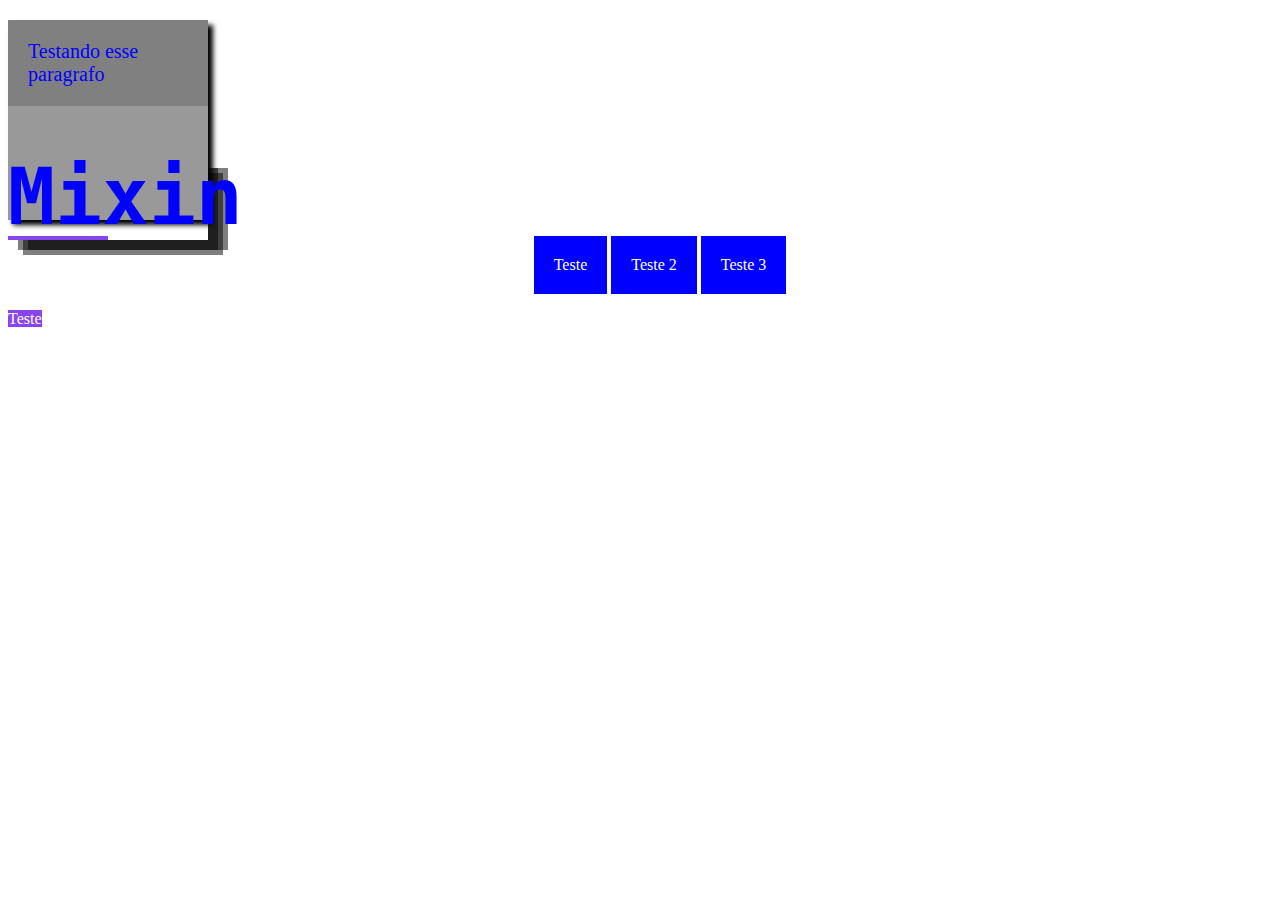
<file: index.html>
<!DOCTYPE html>
<html lang="pt-br">
<head>
    <meta charset="UTF-8">
    <meta name="viewport" content="width=device-width, initial-scale=1.0">
    <title>Sass</title>
    <link rel="stylesheet" href="css/style.css">
</head>
<body>
    <div>
        <p>Testando esse paragrafo</p>
        <h1>Mixin</h1>
    </div>
    <ul>
        <li>
            <a href="#">Teste</a>
        </li>
        <li>
            <a href="#">Teste 2</a>
        </li>
        <li>
            <a href="#">Teste 3</a> 
        </li>
    </ul>
    <a href="#">Teste</a>
</body>
</html>
</file>
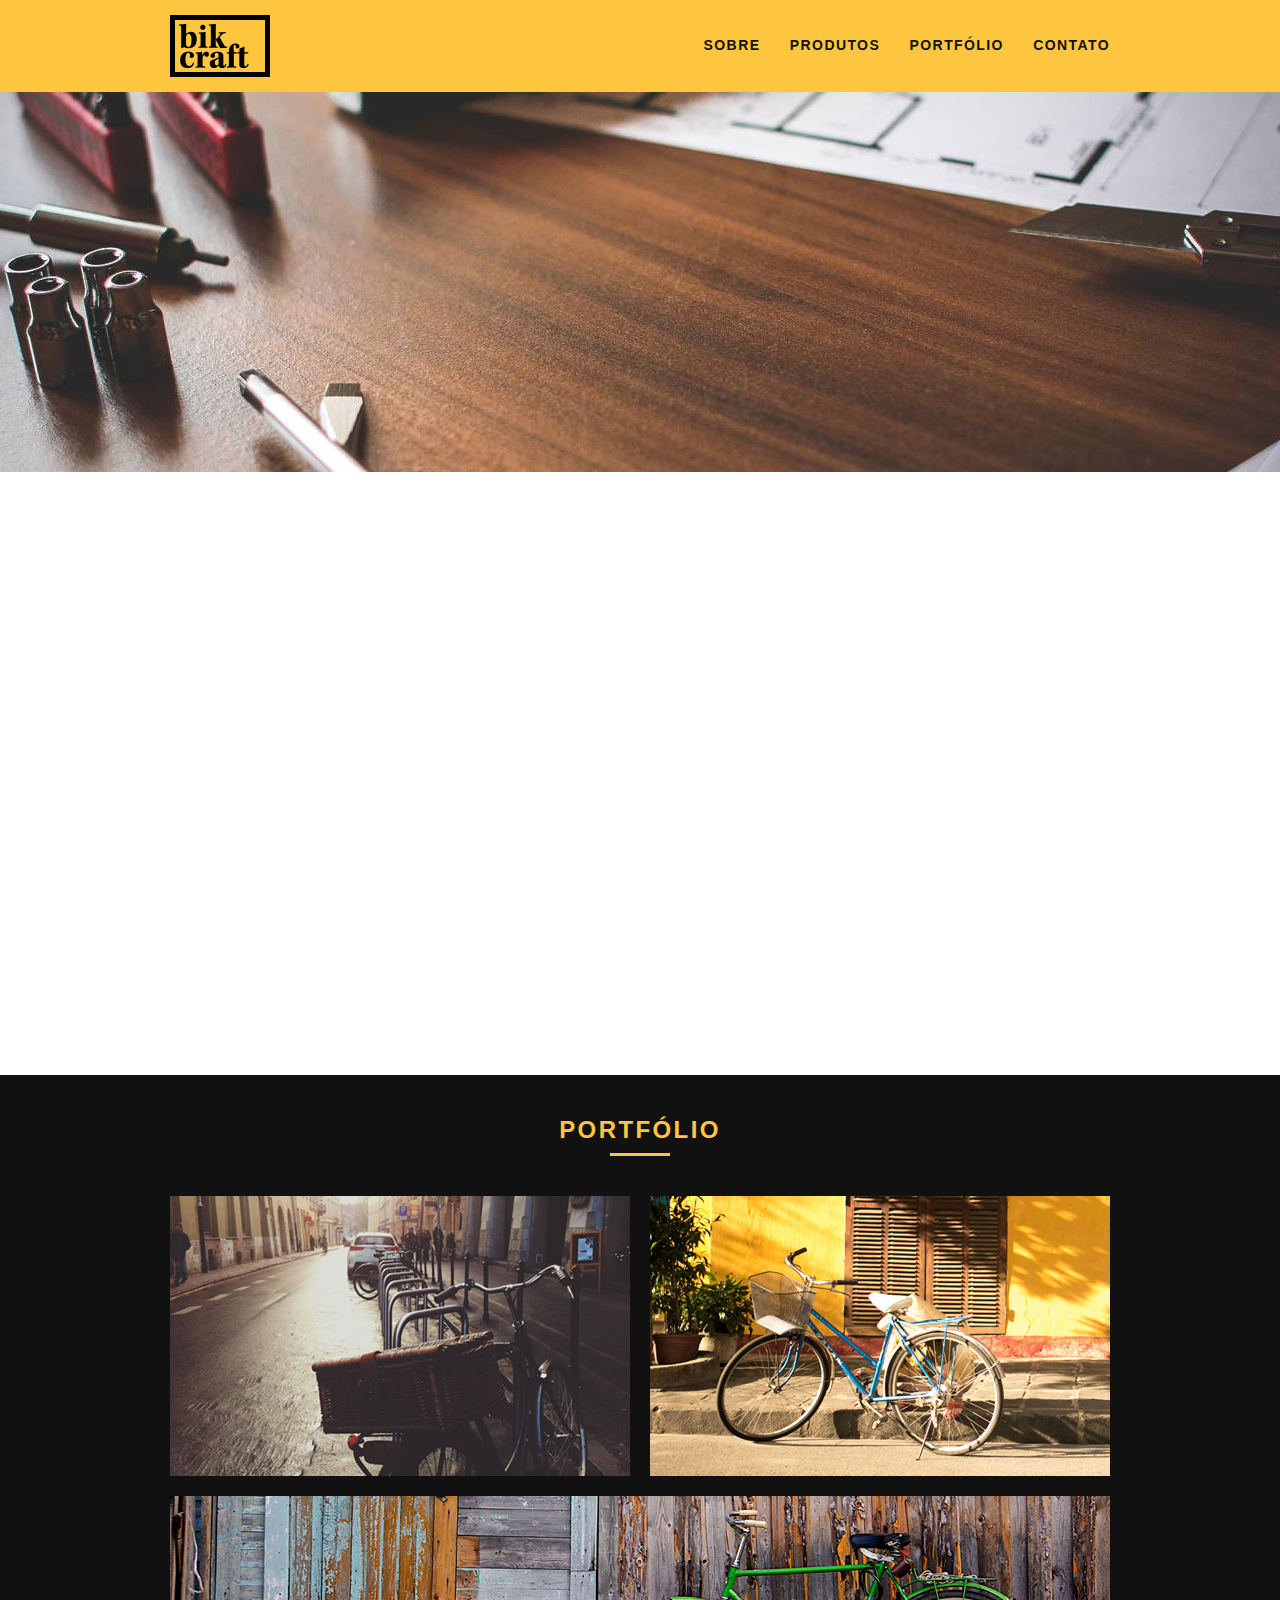
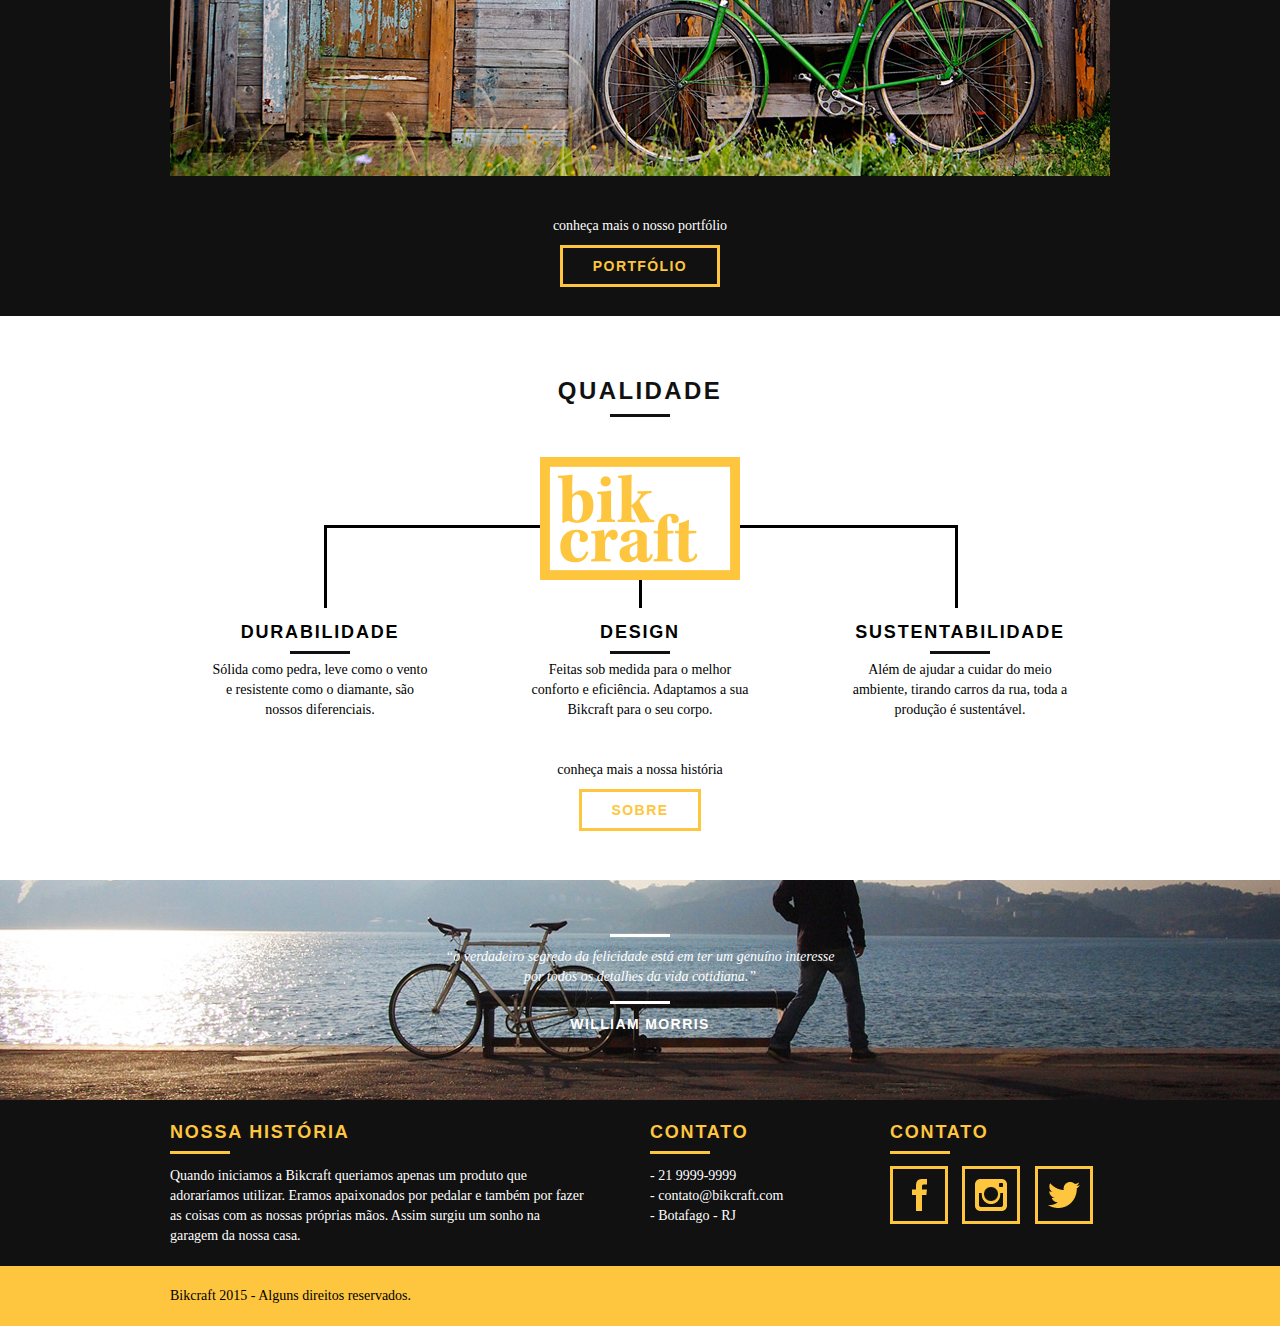
<file: bikcraft-inicio/index.html>
<!DOCTYPE html>
<html lang="pt-br">
	<head>
		<meta charset="utf-8">
		<title>Bikcraft - Bicicletas Personalizadas</title>
		<meta name="description" content="Compre a sua bicicleta personalizada na Bikcraft. Possuímos modelos Passeio, Retrô e Esporte.">

		<meta property="og:type" content="website"/>
		<meta property="og:title" content="Bikcraft - Bicicletas Personalizadas"/>
		<meta property="og:description" content="Compre a sua bicicleta personalizada na Bikcraft. Possuímos modelos Passeio, Retrô e Esporte."/>
		<meta property="og:url" content="http://bikcraft.com"/>
		<meta property="og:image" content="http://bikcraft.com/img/og-image.png"/>

		<meta name="viewport" content="width=device-width, initial-scale=1">

		<link rel="shortcut icon" href="favicon.ico">

		<link rel="stylesheet" href="css/style.css">
		<script src="js/libs/modernizr.custom.45655.js"></script>
	</head>
	<body>

		<header class="header">
			<div class="container">
				<a href="index.html" class="grid-4">
					<img src="img/bikcraft.png" alt="Bikcraft">
				</a>
				<nav class="grid-12 header_menu">
					<ul>
						<li><a href="sobre.html">Sobre</a></li>
						<li><a href="produtos.html">Produtos</a></li>
						<li><a href="portfolio.html">Portfólio</a></li>
						<li><a href="contato.html">Contato</a></li>
					</ul>
				</nav>
			</div>
		</header>

		<section class="introducao">
			<div class="container">
				<h1>Bicicletas Feitas a Mão</h1>
				<blockquote class="quote-externo">
					<p>“não tenha nada em sua casa que você não considere útil ou acredita ser bonito”</p>
					<cite>WILLIAM MORRIS</cite>
				</blockquote>
				<a href="produtos.html" class="btn">Orçamento</a>
			</div>
		</section>
		
		<section class="produtos container animar">
			<h2 class="subtitulo">Produtos</h2>
			<ul class="produtos_lista">

				<li class="grid-1-3">
					<div class="produtos_icone">
						<img src="img/produtos/passeio.png" alt="Bikcraft Passeio">
					</div>
					<h3>Passeio</h3>
					<p>Muito melhor do que passear pela orla a vidros fechados.</p>
				</li>

				<li class="grid-1-3">
					<div class="produtos_icone">
						<img src="img/produtos/esporte.png" alt="Bikcraft Esporte">
					</div>
					<h3>Esporte</h3>
					<p>Mais rápida do que Forrest Gump, ninguém vai pegar você.</p>
				</li>

				<li class="grid-1-3">
					<div class="produtos_icone">
						<img src="img/produtos/retro.png" alt="Bikcraft Retrô">
					</div>
					<h3>Retrô</h3>
					<p>O passado volta para lembrarmos o que devemos fazer no futuro.</p>
				</li>

			</ul>

			<div class="call">
				<p>clique aqui e veja os detalhes dos produtos</p>
				<a href="produtos.html" class="btn btn-preto">Produtos</a>
			</div>

		</section>
		<!-- Fecha Produtos -->

		<section class="portfolio">
			<div class="container">
				<h2 class="subtitulo">Portfólio</h2>
				<div class="portfolio_lista">
					<div class="grid-8"><img src="img/portfolio/retro.jpg" alt="Bicicleta Retrô"></div>
					<div class="grid-8"><img src="img/portfolio/passeio.jpg" alt="Bicicleta Passeio"></div>
					<div class="grid-16"><img src="img/portfolio/esporte.jpg" alt="Bicicleta Esporte"></div>
				</div>
				<div class="call">
					<p>conheça mais o nosso portfólio</p>
					<a href="portfolio.html" class="btn">Portfólio</a>
				</div>
			</div>
		</section>

		<section class="qualidade container">
			<h2 class="subtitulo">Qualidade</h2>
			<img src="img/bikcraft-qualidade.png" alt="Bikcraft">
			<ul class="qualidade_lista">
				<li class="grid-1-3">
					<h3>Durabilidade</h3>
					<p>Sólida como pedra, leve como o vento e resistente como o diamante, são nossos diferenciais.</p>
				</li>
				<li class="grid-1-3">
					<h3>Design</h3>
					<p>Feitas sob medida para o melhor conforto e eficiência. Adaptamos a sua Bikcraft para o seu corpo.</p>
				</li>
				<li class="grid-1-3">
					<h3>Sustentabilidade</h3>
					<p>Além de ajudar a cuidar do meio ambiente, tirando carros da rua, toda a produção é sustentável.</p>
				</li>
			</ul>
			<div class="call">
				<p>conheça mais a nossa história</p>
				<a href="sobre.html" class="btn btn-preto">Sobre</a>
			</div>
		</section>

		<div class="quebra">
			<blockquote class="quote-externo container">
				<p>“o verdadeiro segredo da felicidade está em ter um genuíno interesse por todos os detalhes da vida cotidiana.”</p>
				<cite>WILLIAM MORRIS</cite>
			</blockquote>
		</div>

		<footer>
			<div class="footer">
				<div class="container">

					<div class="grid-8 footer_historia">
						<h3>Nossa História</h3>
						<p>Quando iniciamos a Bikcraft queriamos apenas um produto que adoraríamos utilizar. Eramos apaixonados por pedalar e também por fazer as coisas com as nossas próprias mãos. Assim surgiu um sonho na garagem da nossa casa.</p>
					</div>

					<div class="grid-4 footer_contato">
						<h3>Contato</h3>
						<ul>
							<li>- 21 9999-9999</li>
							<li>- contato@bikcraft.com</li>
							<li>- Botafago - RJ</li>
						</ul>
					</div>

					<div class="grid-4 footer_redes">
						<h3>Contato</h3>
						<ul>
							<li><a href="http://facebook.com" target="_blank"><img src="img/redes-sociais/facebook.png" alt="Facebook Bikcraft"></a></li>
							<li><a href="http://instagram.com" target="_blank"><img src="img/redes-sociais/instagram.png" alt="Instagram Bikcraft"></a></li>
							<li><a href="http://twitter.com" target="_blank"><img src="img/redes-sociais/twitter.png" alt="Twitter Bikcraft"></a></li>
						</ul>
					</div>

				</div>
			</div>

			<div class="copy">
				<div class="container">
					<p class="grid-16">Bikcraft 2015 - Alguns direitos reservados.</p>
				</div>
			</div>
		</footer>

	<!-- JavaScript -->
	<script src="//ajax.googleapis.com/ajax/libs/jquery/1.11.2/jquery.min.js"></script>
	<script>window.jQuery || document.write('<script src="js/libs/jquery-1.11.2.min.js"><\/script>')</script>
	<script src="js/plugins.js"></script>
	<script src="js/main.js"></script>
	<!-- JavaScript -->

	</body>
</html>
</file>
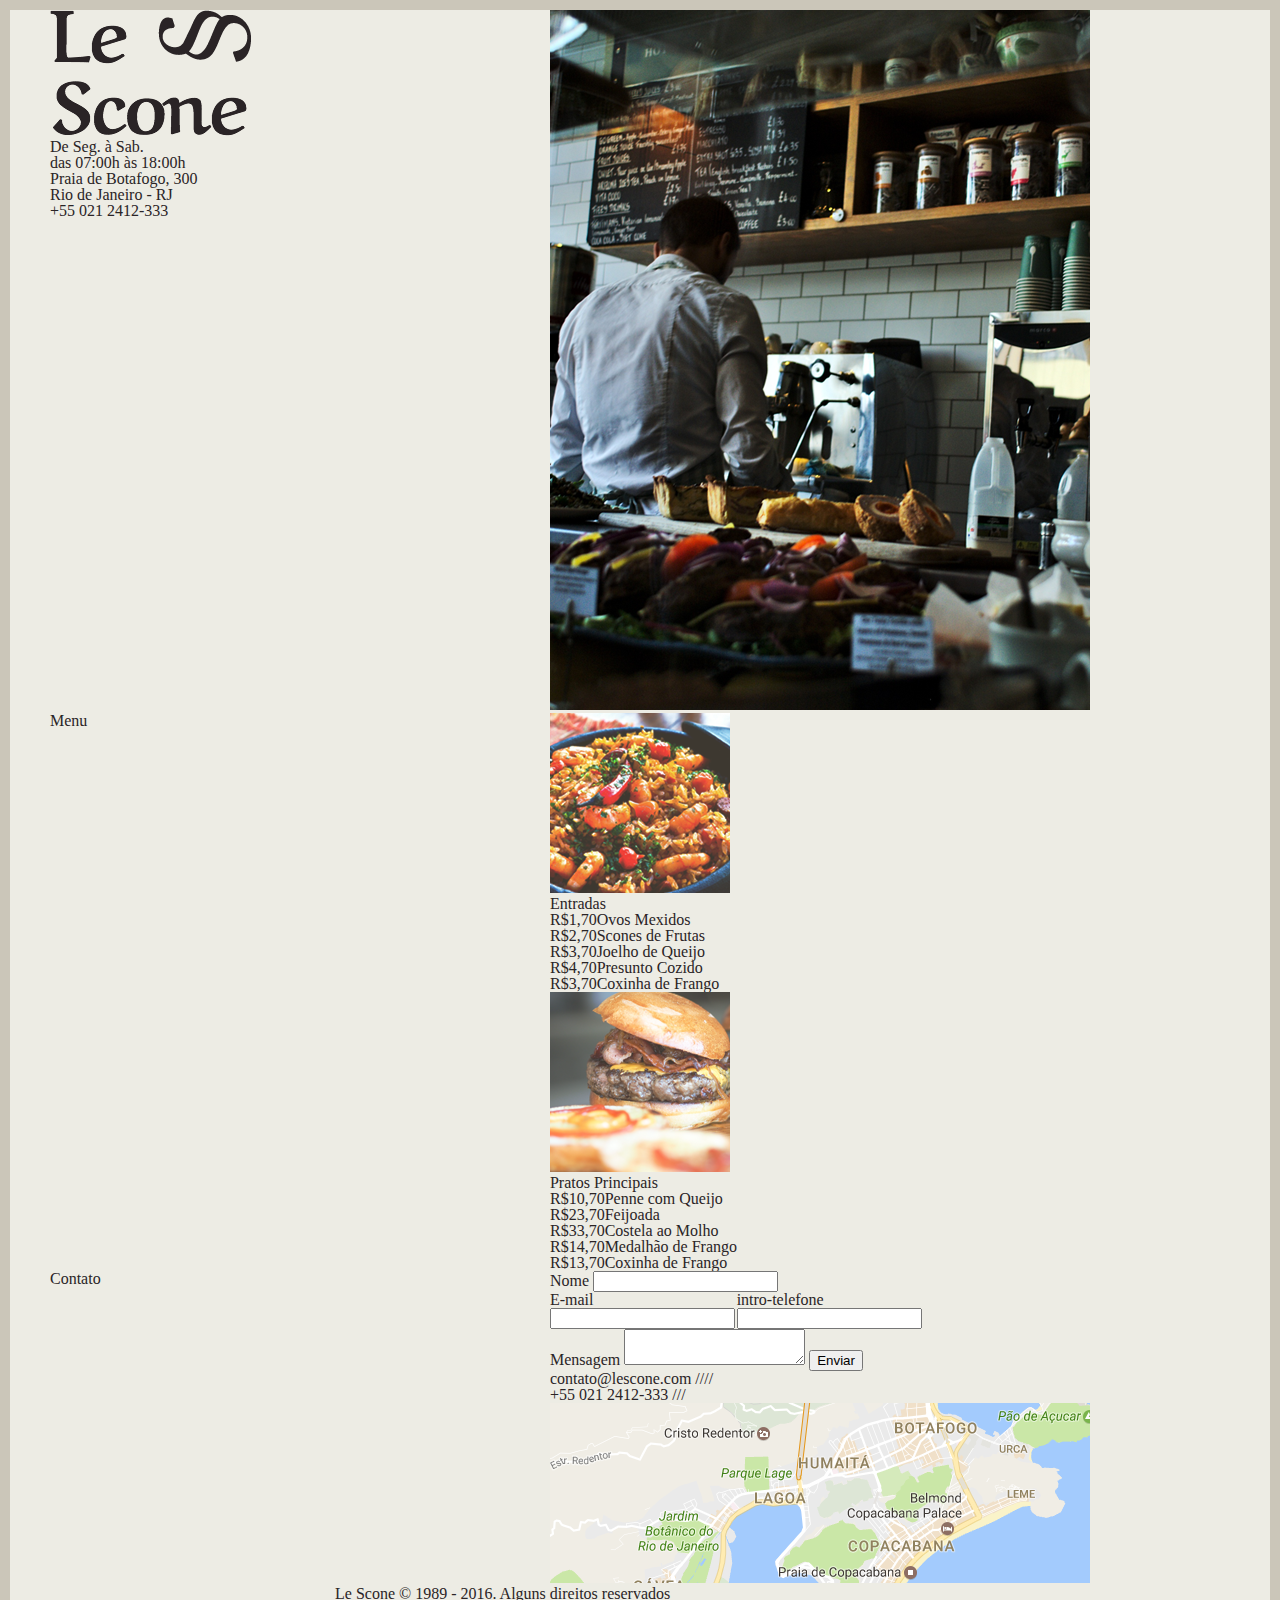
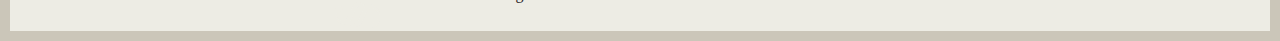
<file: Le Scone/index.html>
<!DOCTYPE html>
<html lang="pt-br">
<head>
  <meta charset="UTF-8">
  <meta name="description" content="Le Scone - Restaurante">
  <meta name="viewport" content="width=device-width, initial-scale=1.0">
  <link href="https://fonts.googleapis.com/css2?family=Aref+Ruqaa&family=PT+Mono&display=swap" rel="stylesheet">
  <link rel="stylesheet" href="css/style.css">
  <title>Le Scone</title>
</head>
<body>
  <main class="container intro">
    <div class="grid-5">
      <img class="logo" src="img/lescone.png" alt="Le Scone" />
      <div class="intro-info">
        <p>De Seg. à Sab. <span class="aberto"></span><br>das 07:00h às 18:00h</p>
        <p>Praia de Botafogo, 300<br>Rio de Janeiro - RJ</p>
      </div>
      <p class="intro-telefone">+55 021 2412-333</p>
    </div>
    <div class="grid-7">
      <img src="img/foto.png" alt="Foto de Le Scone">
    </div>
  </main>

  <section class="container">
    <h1 class="grid-4 titulo">Menu</h1>
    <div class="grid-7 offset-1">
      <div class="menu-item"> 
        <img src="img/prato-1.png" alt="Foto Prato 1">
        <h2>Entradas</h2>
        <ul>
          <li><span>R$1,70</span>Ovos Mexidos</li>
          <li><span>R$2,70</span>Scones de Frutas</li>
          <li><span>R$3,70</span>Joelho de Queijo</li>
          <li><span>R$4,70</span>Presunto Cozido</li> 
          <li><span>R$3,70</span>Coxinha de Frango</li> 
        </ul>
      </div>
      <div class="menu-item"> 
        <img src="img/prato-2.png" alt="Foto Prato 2">
        <h2>Pratos Principais</h2>
        <ul>
          <li><span>R$10,70</span>Penne com Queijo</li>
          <li><span>R$23,70</span>Feijoada</li>
          <li><span>R$33,70</span>Costela ao Molho</li>
          <li><span>R$14,70</span>Medalhão de Frango</li> 
          <li><span>R$13,70</span>Coxinha de Frango</li> 
        </ul>
      </div>
    </div>
  </section>
  <section class="container contato">
    <h1 class="grid-4 titulo">Contato</h1>
    <div class="grid-7 offset-1">
      <form>
        <label>Nome</label>
        <input type="text">
        <div class="row">
          <div class="grid-7">
            <label>E-mail</label>
            <input type="email">
          </div>
          <div class="grid-5">
            <label>intro-telefone</label>
            <input type="text">
          </div>
        </div>
        <label>Mensagem</label>
        <textarea></textarea>
        <input class="button" type="button" value="Enviar">
      </form>
      <div class="contato-info">
        <p>contato@lescone.com ////</p>
        <p>+55 021 2412-333 ///</p>
      </div>
      <a href="#" class="contato-mapa">
        <img src="img/map.png" alt="Como chegar em Le Scone"/>
      </a>
    </div>
  </section>
  <footer>
    <div class="container">
      <p>Le Scone &copy; 1989 - 2016. Alguns direitos reservados</p>
      <a href="https://www.github.com/simonelopess" target="_blank">
        <img src="img/lescone-icone.png" alt="Le Scone Icone">
      </a>
    </div>
  </footer>
</body>
</html>
</file>
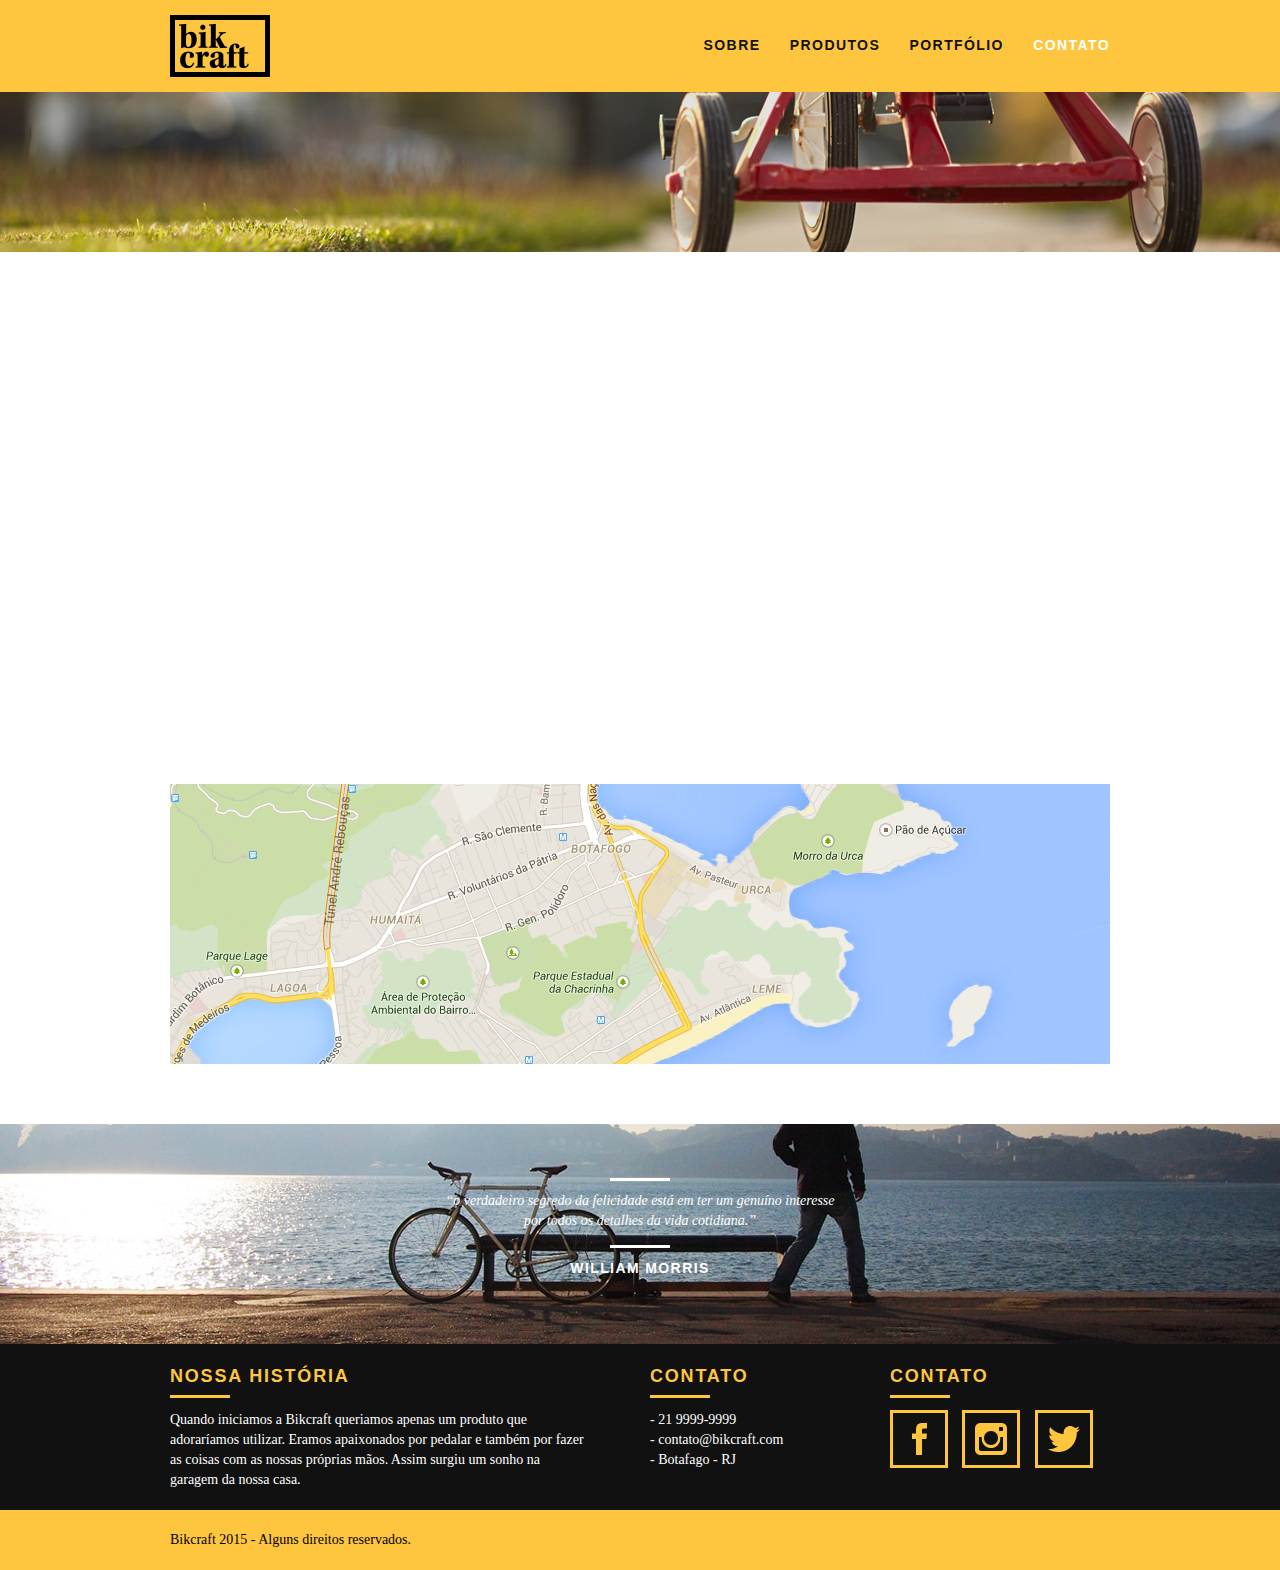
<file: bikcraft-inicio/contato.html>
<!DOCTYPE html>
<html lang="pt-br">
	<head>
		<meta charset="utf-8">
		<title>Bikcraft - Contato - 21 9999-9999</title>
		<meta name="description" content="Compre a sua bicicleta personalizada na Bikcraft. Possuímos modelos Passeio, Retrô e Esporte.">

		<meta property="og:type" content="website"/>
		<meta property="og:title" content="Bikcraft - Contato - 21 9999-9999"/>
		<meta property="og:description" content="Compre a sua bicicleta personalizada na Bikcraft. Possuímos modelos Passeio, Retrô e Esporte."/>
		<meta property="og:url" content="http://bikcraft.com/contato.html"/>
		<meta property="og:image" content="http://bikcraft.com/img/og-image.png"/>

		<meta name="viewport" content="width=device-width, initial-scale=1">

		<link rel="stylesheet" href="css/style.css">
		<script src="js/libs/modernizr.custom.45655.js"></script>
	</head>
	<body>

		<header class="header">
			<div class="container">
				<a href="index.html" class="grid-4">
					<img src="img/bikcraft.png" alt="Bikcraft">
				</a>
				<nav class="grid-12 header_menu">
					<ul>
						<li><a href="sobre.html">Sobre</a></li>
						<li><a href="produtos.html">Produtos</a></li>
						<li><a href="portfolio.html">Portfólio</a></li>
						<li><a href="contato.html" class="menu_ativo">Contato</a></li>
					</ul>
				</nav>
			</div>
		</header>

		<section class="introducao-interna interna_contato">
			<div class="container">
				<h1>Contato</h1>
				<p>tire suas dúvidas com a gente</p>
			</div>
		</section>

		<section class="contato container animar-interno">
			<form action="enviar.php" method="post" name="form" class="formphp contato_form grid-8">
				<label for="nome">Nome</label>
				<input id="nome" name="nome" type="text">
				<label for="email">E-mail</label>
				<input id="email" name="email" type="text">
				<label for="telefone">Telefone</label>
				<input id="telefone" name="telefone" type="text">

				<label class="nao-aparece">Se você não é um robô, deixe em branco.</label>
				<input type="text" class="nao-aparece" name="leaveblank">
				<label class="nao-aparece">Se você não é um robô, não mude este campo.</label>
				<input type="text" class="nao-aparece" name="dontchange" value="http://" >

				<label for="mensagem">Mensagem</label>
				<textarea name="mensagem" id="mensagem"></textarea>

				<button id="enviar" name="enviar" type="submit" class="btn btn-preto">Enviar</button>
			</form>

			<div class="contato_dados grid-8">
				<h3>Dados</h3>
				<span>+55 21 9999-9999</span>
				<span>orcamento@bikcraft.com</span>
				<span>Rua Ali Perto - Botafogo</span>
				<span>Rio de Janeiro - RJ - Brasil</span>
				<h3>Redes Sociais</h3>
				<ul>
					<li><a href="http://facebook.com" target="_blank"><img src="img/redes-sociais/facebook.png" alt="Facebook Bikcraft"></a></li>
					<li><a href="http://instagram.com" target="_blank"><img src="img/redes-sociais/instagram.png" alt="Instagram Bikcraft"></a></li>
					<li><a href="http://twitter.com" target="_blank"><img src="img/redes-sociais/twitter.png" alt="Twitter Bikcraft"></a></li>
				</ul>
			</div>
		</section>

		<section class="container contato_mapa">
			<a href="http://google.com" target="_blank" class="grid-16"><img src="img/endereco-bikcraft.jpg" alt="Endereço da Bikcraft"></a>
		</section>

		<div class="quebra">
			<blockquote class="quote-externo container">
				<p>“o verdadeiro segredo da felicidade está em ter um genuíno interesse por todos os detalhes da vida cotidiana.”</p>
				<cite>WILLIAM MORRIS</cite>
			</blockquote>
		</div>

		<footer>
			<div class="footer">
				<div class="container">

					<div class="grid-8 footer_historia">
						<h3>Nossa História</h3>
						<p>Quando iniciamos a Bikcraft queriamos apenas um produto que adoraríamos utilizar. Eramos apaixonados por pedalar e também por fazer as coisas com as nossas próprias mãos. Assim surgiu um sonho na garagem da nossa casa.</p>
					</div>

					<div class="grid-4 footer_contato">
						<h3>Contato</h3>
						<ul>
							<li>- 21 9999-9999</li>
							<li>- contato@bikcraft.com</li>
							<li>- Botafago - RJ</li>
						</ul>
					</div>

					<div class="grid-4 footer_redes">
						<h3>Contato</h3>
						<ul>
							<li><a href="http://facebook.com" target="_blank"><img src="img/redes-sociais/facebook.png" alt="Facebook Bikcraft"></a></li>
							<li><a href="http://instagram.com" target="_blank"><img src="img/redes-sociais/instagram.png" alt="Instagram Bikcraft"></a></li>
							<li><a href="http://twitter.com" target="_blank"><img src="img/redes-sociais/twitter.png" alt="Twitter Bikcraft"></a></li>
						</ul>
					</div>

				</div>
			</div>

			<div class="copy">
				<div class="container">
					<p class="grid-16">Bikcraft 2015 - Alguns direitos reservados.</p>
				</div>
			</div>
		</footer>

	<!-- JavaScript -->
	<script src="//ajax.googleapis.com/ajax/libs/jquery/1.11.2/jquery.min.js"></script>
	<script>window.jQuery || document.write('<script src="js/libs/jquery-1.11.2.min.js"><\/script>')</script>
	<script src="js/plugins.js"></script>
	<script src="js/main.js"></script>
	<!-- JavaScript -->

	</body>
</html>
</file>
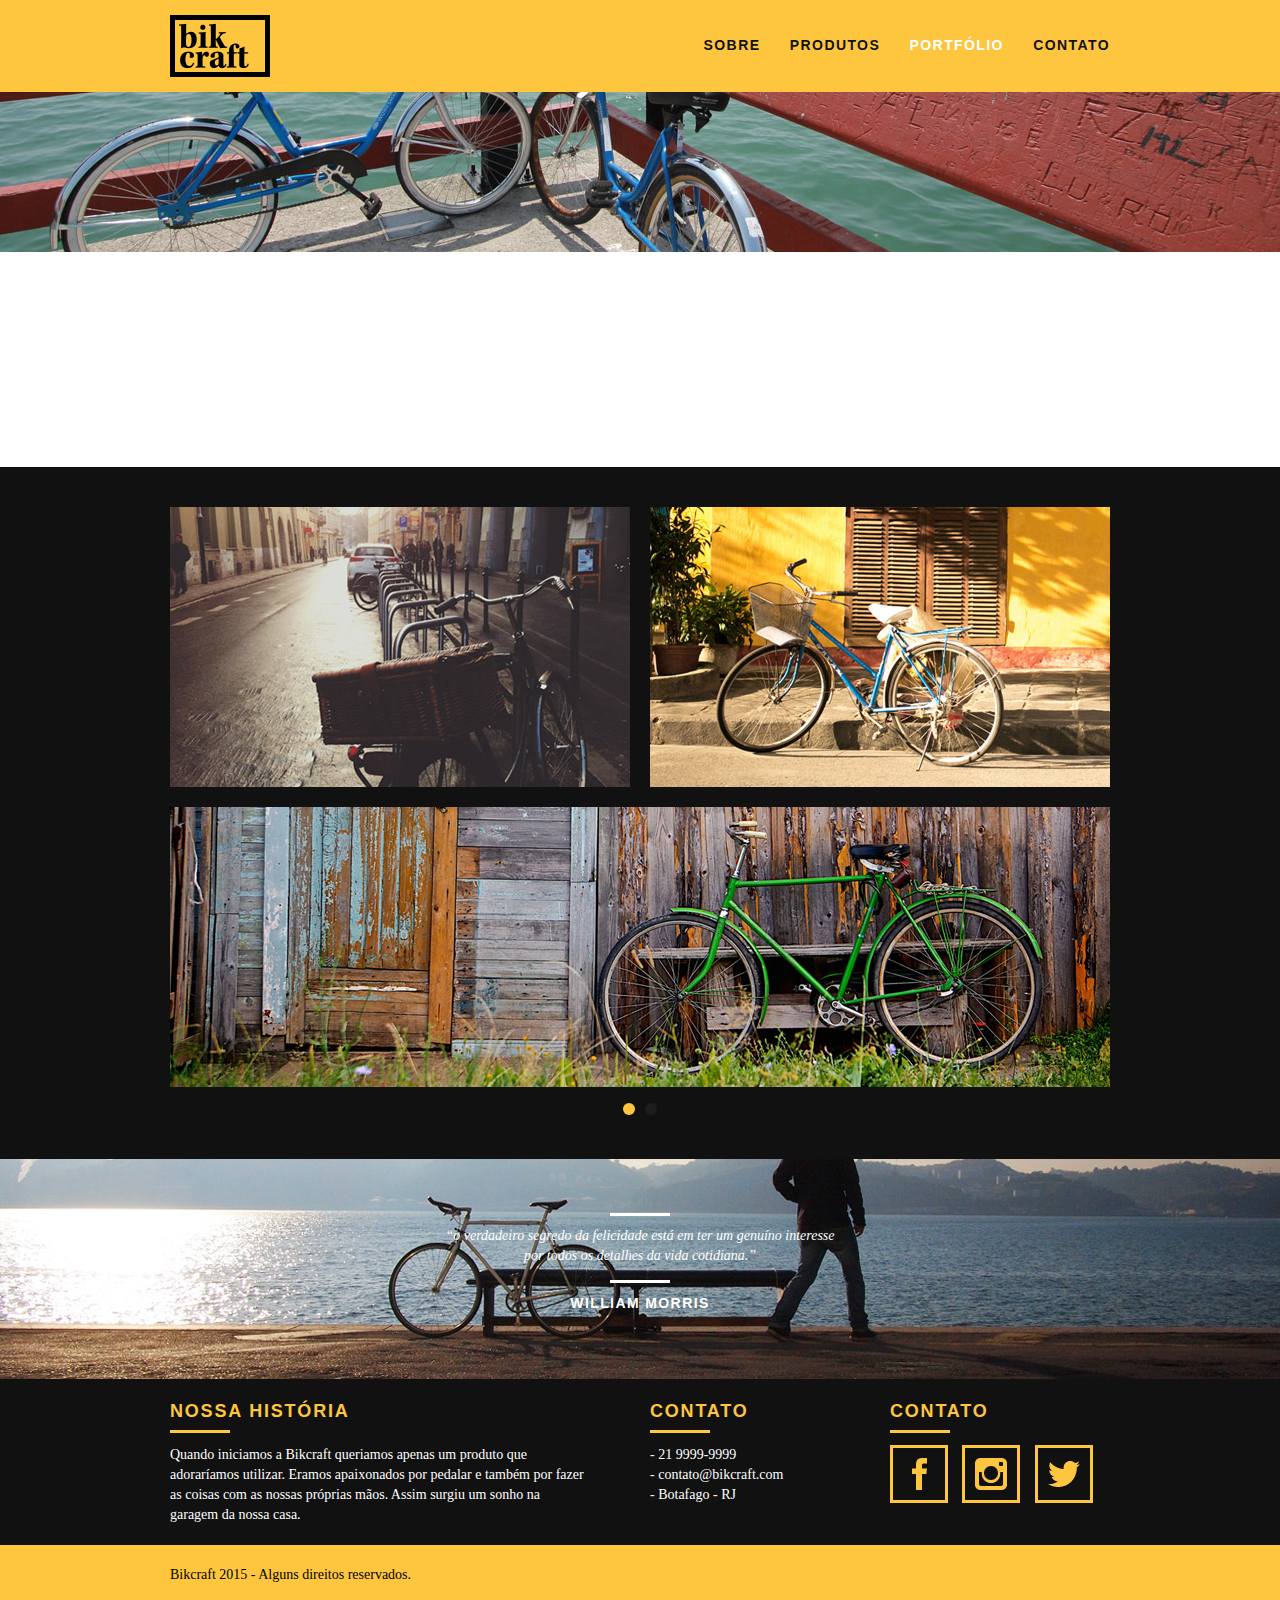
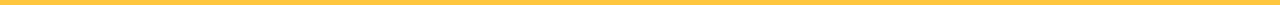
<file: bikcraft-inicio/portfolio.html>
<!DOCTYPE html>
<html lang="pt-br">
	<head>
		<meta charset="utf-8">
		<title>Bikcraft - Conheça o portfólio de clientes</title>
		<meta name="description" content="Compre a sua bicicleta personalizada na Bikcraft. Possuímos modelos Passeio, Retrô e Esporte.">

		<meta property="og:type" content="website"/>
		<meta property="og:title" content="Bikcraft - Conheça o portfólio de clientes"/>
		<meta property="og:description" content="Compre a sua bicicleta personalizada na Bikcraft. Possuímos modelos Passeio, Retrô e Esporte."/>
		<meta property="og:url" content="http://bikcraft.com/portfolio.html"/>
		<meta property="og:image" content="http://bikcraft.com/img/og-image.png"/>

		<meta name="viewport" content="width=device-width, initial-scale=1">

		<link rel="shortcut icon" href="favicon.ico">

		<link rel="stylesheet" href="css/style.css">
		<script src="js/libs/modernizr.custom.45655.js"></script>
	</head>
	<body>

		<header class="header">
			<div class="container">
				<a href="index.html" class="grid-4">
					<img src="img/bikcraft.png" alt="Bikcraft">
				</a>
				<nav class="grid-12 header_menu">
					<ul>
						<li><a href="sobre.html">Sobre</a></li>
						<li><a href="produtos.html">Produtos</a></li>
						<li><a href="portfolio.html" class="menu_ativo">Portfólio</a></li>
						<li><a href="contato.html">Contato</a></li>
					</ul>
				</nav>
			</div>
		</header>

		<section class="introducao-interna interna_portfolio">
			<div class="container">
				<h1>Portfólio</h1>
				<p>conheça os projetos que amamos mostrar</p>
			</div>
		</section>

		<section class="container animar-interno">
			<ul class="rslides">
				<li>
					<blockquote class="quote_clientes">
						<p>“Pedalar sempre foi a minha paixão, o que o pessoal da Bikcraft fez foi intensificar o meu amor por esta atividade. Recomendo à todos que amo.”</p>
						<cite>Barbara Moss</cite>
					</blockquote>
				</li>

				<li>
					<blockquote class="quote_clientes">
						<p>“Nada melhor do que dar um rolê com a minha Bikcraft na orla. Essa é a minha companheira mais fiel, nunca me traiu e está sempre a minha disposição.”</p>
						<cite>Jhony Rato</cite>
					</blockquote>
				</li>

				<li>
					<blockquote class="quote_clientes">
						<p>“Aqueles que ainda não possuem uma Bikcraft, não sabem o que estão perdendo. A precisão é absurda e a velocidade transcendental. Nunca vida nada igual.”</p>
						<cite>Bernardo</cite>
					</blockquote>
				</li>
			</ul>
		</section>

		<section class="portfolio">
			<div class="container">
				<ul class="portfolio_lista rslides_portfolio">

					<li>
						<div class="grid-8"><img src="img/portfolio/retro.jpg" alt="Bicicleta Retrô"></div>
						<div class="grid-8"><img src="img/portfolio/passeio.jpg" alt="Bicicleta Passeio"></div>
						<div class="grid-16"><img src="img/portfolio/esporte.jpg" alt="Bicicleta Esporte"></div>
					</li>

					<li>
						<div class="grid-8"><img src="img/portfolio/passeio.jpg" alt="Bicicleta Passeio"></div>
						<div class="grid-8"><img src="img/portfolio/retro.jpg" alt="Bicicleta Retrô"></div>
						<div class="grid-16"><img src="img/portfolio/esporte.jpg" alt="Bicicleta Esporte"></div>
					</li>

				</ul>
			</div>
		</section>

		<div class="quebra">
			<blockquote class="quote-externo container">
				<p>“o verdadeiro segredo da felicidade está em ter um genuíno interesse por todos os detalhes da vida cotidiana.”</p>
				<cite>WILLIAM MORRIS</cite>
			</blockquote>
		</div>

		<footer>
			<div class="footer">
				<div class="container">

					<div class="grid-8 footer_historia">
						<h3>Nossa História</h3>
						<p>Quando iniciamos a Bikcraft queriamos apenas um produto que adoraríamos utilizar. Eramos apaixonados por pedalar e também por fazer as coisas com as nossas próprias mãos. Assim surgiu um sonho na garagem da nossa casa.</p>
					</div>

					<div class="grid-4 footer_contato">
						<h3>Contato</h3>
						<ul>
							<li>- 21 9999-9999</li>
							<li>- contato@bikcraft.com</li>
							<li>- Botafago - RJ</li>
						</ul>
					</div>

					<div class="grid-4 footer_redes">
						<h3>Contato</h3>
						<ul>
							<li><a href="http://facebook.com" target="_blank"><img src="img/redes-sociais/facebook.png" alt="Facebook Bikcraft"></a></li>
							<li><a href="http://instagram.com" target="_blank"><img src="img/redes-sociais/instagram.png" alt="Instagram Bikcraft"></a></li>
							<li><a href="http://twitter.com" target="_blank"><img src="img/redes-sociais/twitter.png" alt="Twitter Bikcraft"></a></li>
						</ul>
					</div>

				</div>
			</div>

			<div class="copy">
				<div class="container">
					<p class="grid-16">Bikcraft 2015 - Alguns direitos reservados.</p>
				</div>
			</div>
		</footer>

	<!-- JavaScript -->
	<script src="//ajax.googleapis.com/ajax/libs/jquery/1.11.2/jquery.min.js"></script>
	<script>window.jQuery || document.write('<script src="js/libs/jquery-1.11.2.min.js"><\/script>')</script>
	<script src="js/plugins.js"></script>
	<script src="js/main.js"></script>
	<!-- JavaScript -->

	</body>
</html>
</file>
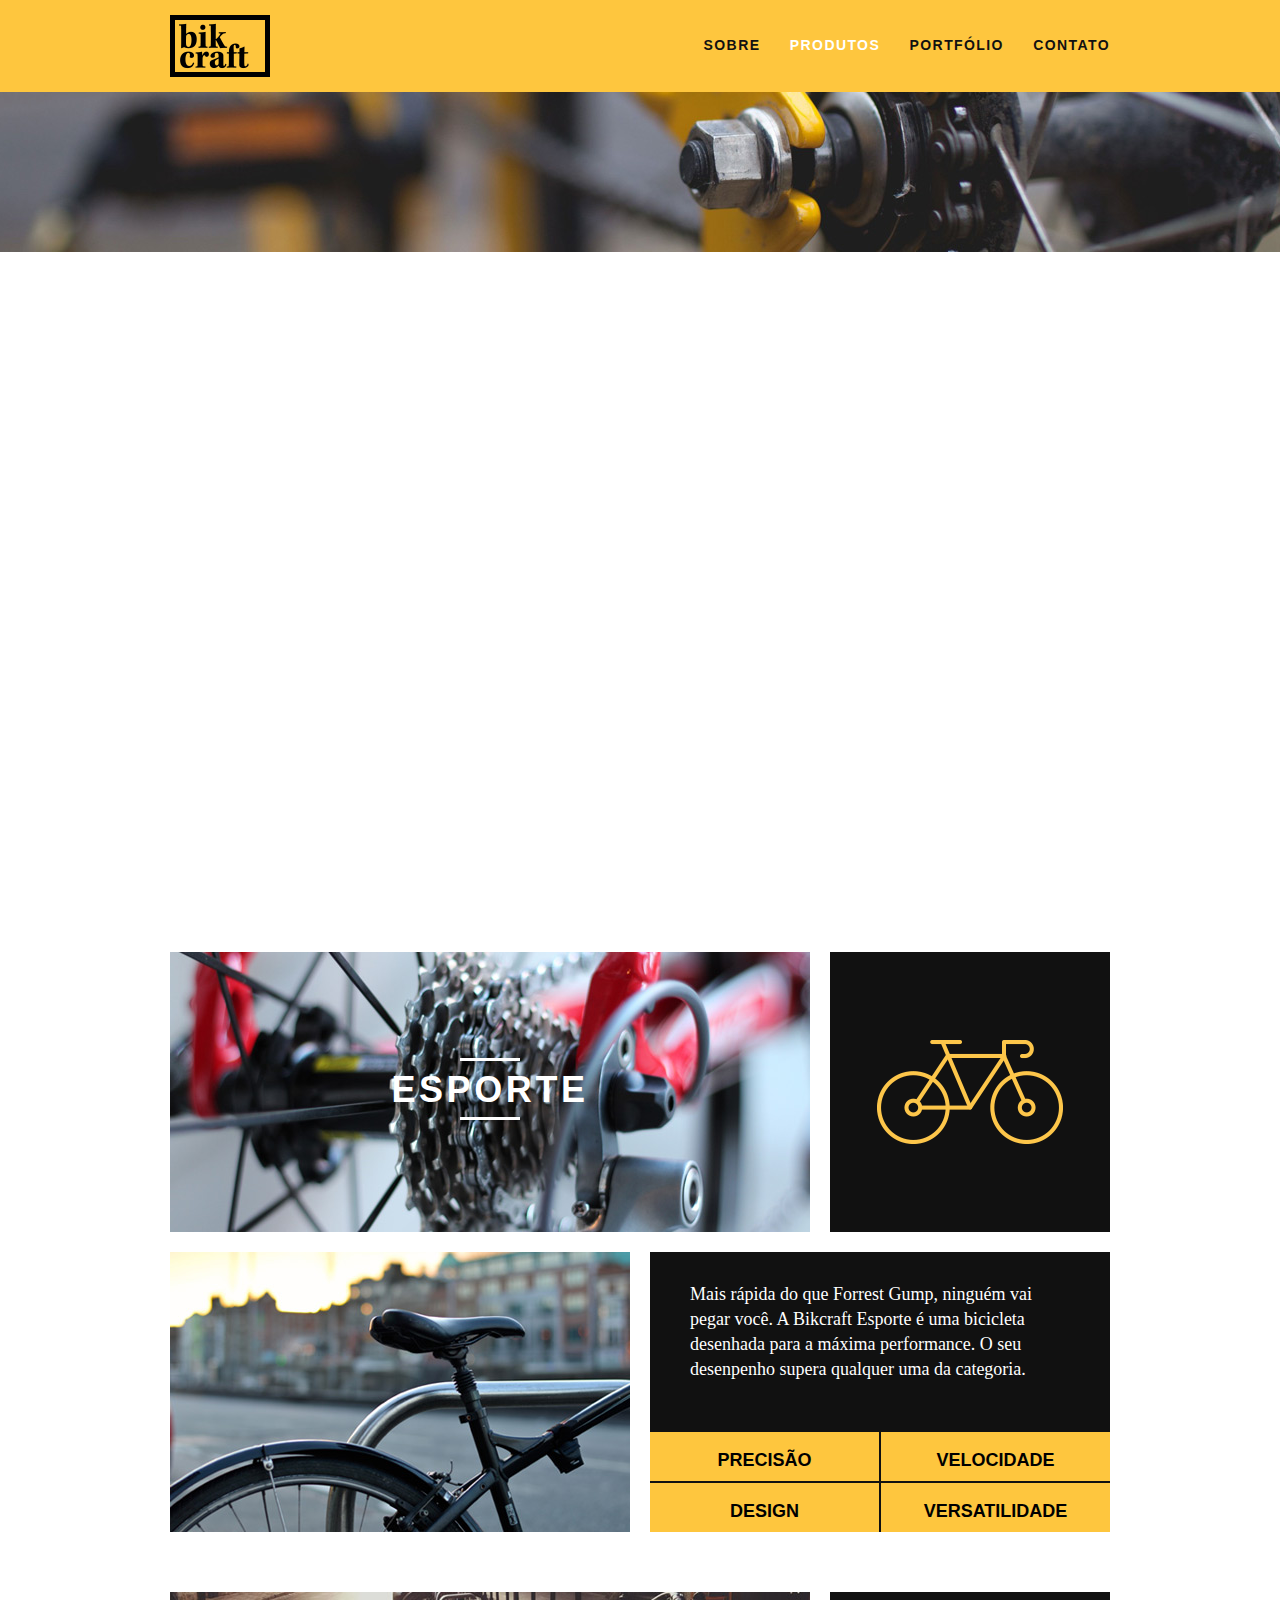
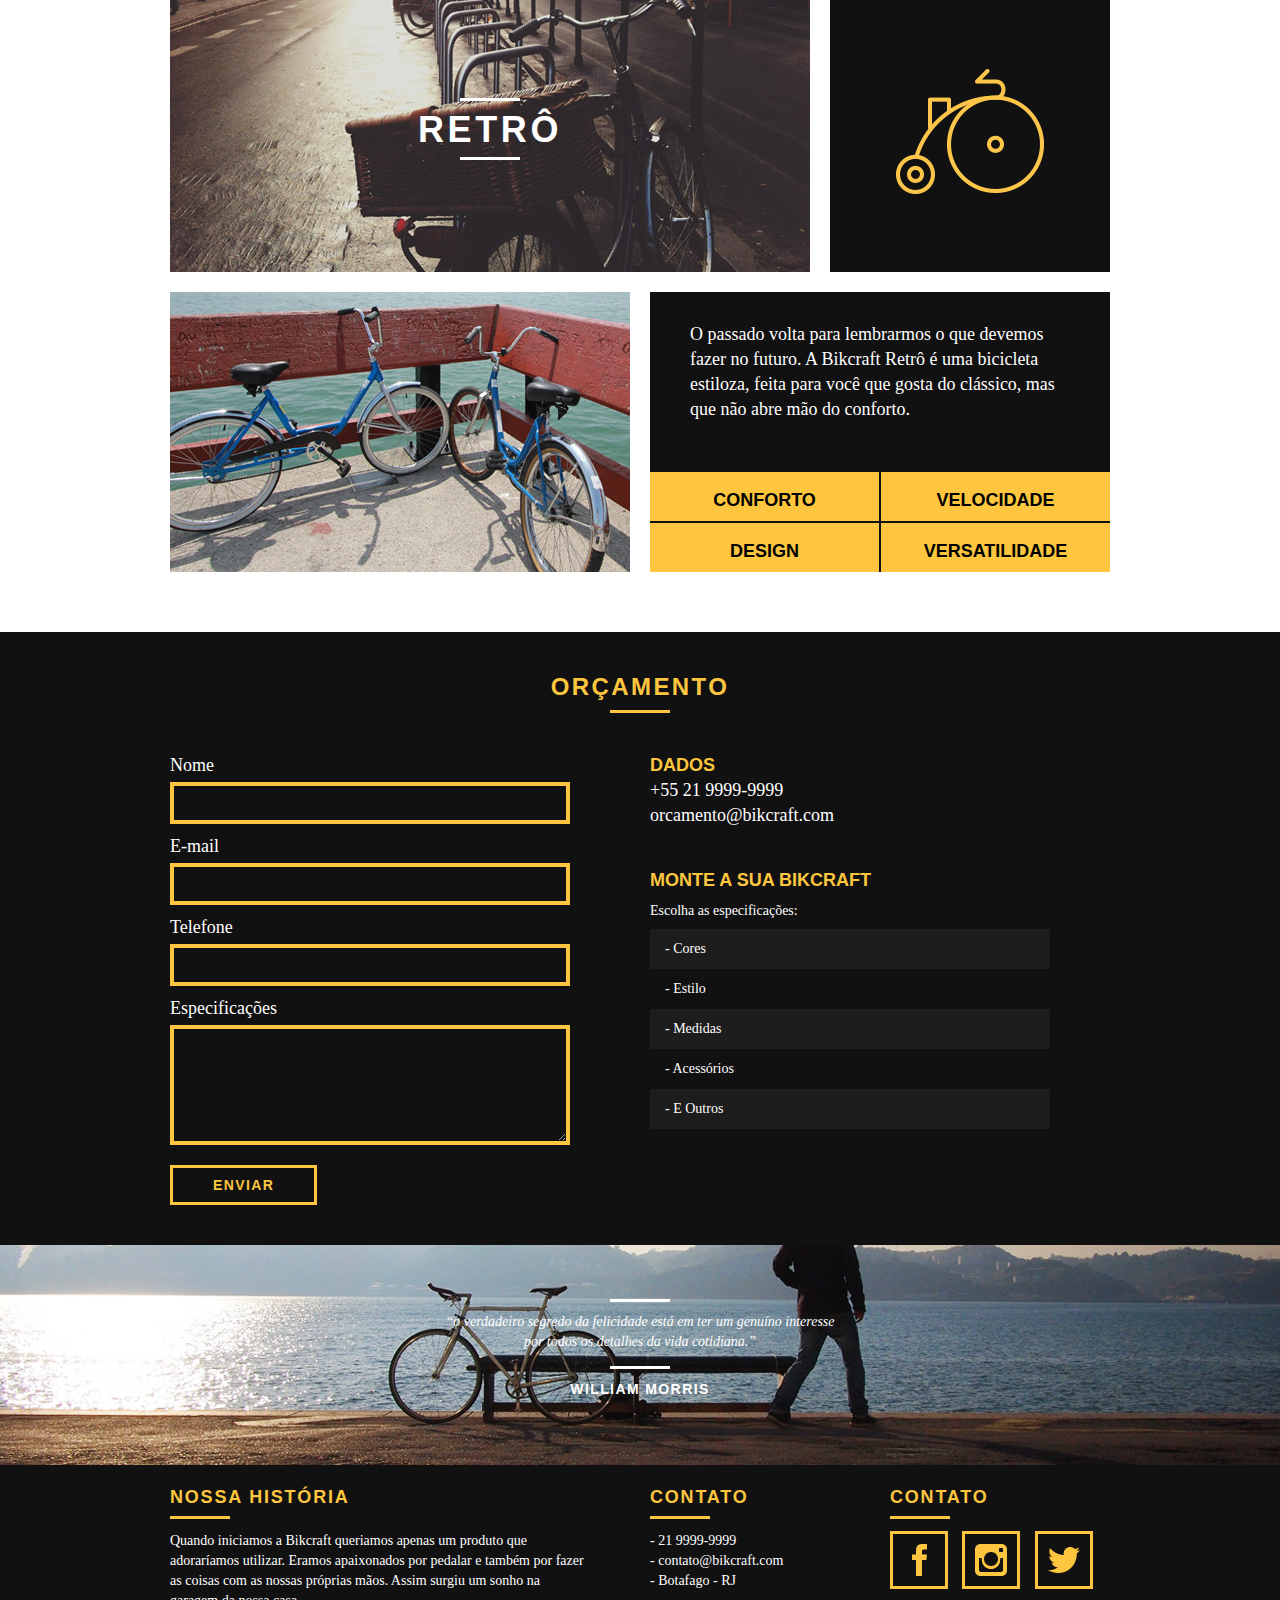
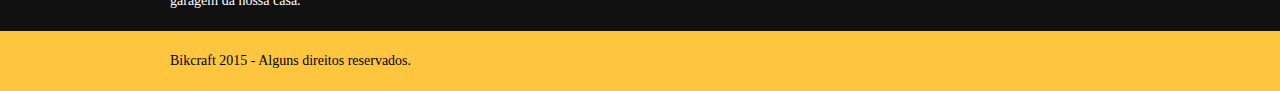
<file: bikcraft-inicio/produtos.html>
<!DOCTYPE html>
<html lang="pt-br">
	<head>
		<meta charset="utf-8">
		<title>Bikcraft - Conheça as linhas Passeio, Retrô e Esporte</title>
		<meta name="description" content="Compre a sua bicicleta personalizada na Bikcraft. Possuímos modelos Passeio, Retrô e Esporte.">

		<meta property="og:type" content="website"/>
		<meta property="og:title" content="Bikcraft - Conheça as linhas Passeio, Retrô e Esporte"/>
		<meta property="og:description" content="Compre a sua bicicleta personalizada na Bikcraft. Possuímos modelos Passeio, Retrô e Esporte."/>
		<meta property="og:url" content="http://bikcraft.com/produtos.html"/>
		<meta property="og:image" content="http://bikcraft.com/img/og-image.png"/>

		<meta name="viewport" content="width=device-width, initial-scale=1">

		<link rel="shortcut icon" href="favicon.ico">

		<link rel="stylesheet" href="css/style.css">
		<script src="js/libs/modernizr.custom.45655.js"></script>
	</head>
	<body>

		<header class="header">
			<div class="container">
				<a href="index.html" class="grid-4">
					<img src="img/bikcraft.png" alt="Bikcraft">
				</a>
				<nav class="grid-12 header_menu">
					<ul>
						<li><a href="sobre.html">Sobre</a></li>
						<li><a href="produtos.html" class="menu_ativo">Produtos</a></li>
						<li><a href="portfolio.html">Portfólio</a></li>
						<li><a href="contato.html">Contato</a></li>
					</ul>
				</nav>
			</div>
		</header>

		<section class="introducao-interna interna_produtos">
			<div class="container">
				<h1>Produtos</h1>
				<p>conheça todos os nossos produtos</p>
			</div>
		</section>

		<section class="container produto_item animar-interno">
			<div class="grid-11">
				<img src="img/produtos/bikcraft-passeio-1.jpg" alt="Bikcraft Passeio">
				<h2>Passeio</h2>
			</div>
			<div class="grid-5 produto_icone"><img src="img/produtos/passeio.png" alt="Icone Passeio"></div>
			<div class="grid-8"><img src="img/produtos/bikcraft-passeio-2.jpg" alt="Bikcraft Passeio"></div>
			<div class="grid-8 produto_info">
				<p>Muito melhor do que passear pela orla a vidros fechados. A Bikcraft Passeio é uma bicicleta que une conforto e praticidade para o seu dia a dia. Você nunca mais vai querer saber de outra.</p>
				<ul>
					<li>Conforto</li>
					<li>Praticidade</li>
					<li>Design</li>
					<li>Versatilidade</li>
				</ul>
			</div>
		</section>

		<section class="container produto_item">
			<div class="grid-11">
				<img src="img/produtos/bikcraft-esporte-1.jpg" alt="Bikcraft Esporte">
				<h2>Esporte</h2>
			</div>
			<div class="grid-5 produto_icone"><img src="img/produtos/esporte.png" alt="Icone Esporte"></div>
			<div class="grid-8"><img src="img/produtos/bikcraft-esporte-2.jpg" alt="Bikcraft Esporte"></div>
			<div class="grid-8 produto_info">
				<p>Mais rápida do que Forrest Gump, ninguém vai pegar você. A Bikcraft Esporte é uma bicicleta desenhada para a máxima performance. O seu desenpenho supera qualquer uma da categoria.</p>
				<ul>
					<li>Precisão</li>
					<li>Velocidade</li>
					<li>Design</li>
					<li>Versatilidade</li>
				</ul>
			</div>
		</section>

		<section class="container produto_item">
			<div class="grid-11">
				<img src="img/produtos/bikcraft-retro-1.jpg" alt="Bikcraft Retrô">
				<h2>Retrô</h2>
			</div>
			<div class="grid-5 produto_icone"><img src="img/produtos/retro.png" alt="Icone Retrô"></div>
			<div class="grid-8"><img src="img/produtos/bikcraft-retro-2.jpg" alt="Bikcraft Retrô"></div>
			<div class="grid-8 produto_info">
				<p>O passado volta para lembrarmos o que devemos fazer no futuro. A Bikcraft Retrô é uma bicicleta estiloza, feita para você que gosta do clássico, mas que não abre mão do conforto.</p>
				<ul>
					<li>Conforto</li>
					<li>Velocidade</li>
					<li>Design</li>
					<li>Versatilidade</li>
				</ul>
			</div>
		</section>

		<section class="orcamento">
			<div class="container">
				<h2 class="subtitulo">Orçamento</h2>
				<form action="enviar.php" method="post" name="form" class="formphp form grid-8">
					<label for="nome">Nome</label>
					<input id="nome" name="nome" type="text">
					<label for="email">E-mail</label>
					<input id="email" name="email" type="text">
					<label for="telefone">Telefone</label>
					<input id="telefone" name="telefone" type="text">

					<label class="nao-aparece">Se você não é um robô, deixe em branco.</label>
					<input type="text" class="nao-aparece" name="leaveblank">
					<label class="nao-aparece">Se você não é um robô, não mude este campo.</label>
					<input type="text" class="nao-aparece" name="dontchange" value="http://" >

					<label for="mensagem">Especificações</label>
					<textarea name="mensagem" id="mensagem"></textarea>

					<button id="enviar" name="enviar" type="submit" class="btn">Enviar</button>
				</form>
				<div class="orcamento_dados grid-8">
					<h3>Dados</h3>
					<span>+55 21 9999-9999</span>
					<span>orcamento@bikcraft.com</span>
					<h3>Monte a sua Bikcraft</h3>
					<p>Escolha as especificações:</p>
					<ul>
						<li>- Cores</li>
    				<li>- Estilo</li>
    				<li>- Medidas</li>
   					<li>- Acessórios</li>
    				<li>- E Outros</li>
					</ul>
				</div>
			</div>
		</section>

		<div class="quebra">
			<blockquote class="quote-externo container">
				<p>“o verdadeiro segredo da felicidade está em ter um genuíno interesse por todos os detalhes da vida cotidiana.”</p>
				<cite>WILLIAM MORRIS</cite>
			</blockquote>
		</div>

		<footer>
			<div class="footer">
				<div class="container">

					<div class="grid-8 footer_historia">
						<h3>Nossa História</h3>
						<p>Quando iniciamos a Bikcraft queriamos apenas um produto que adoraríamos utilizar. Eramos apaixonados por pedalar e também por fazer as coisas com as nossas próprias mãos. Assim surgiu um sonho na garagem da nossa casa.</p>
					</div>

					<div class="grid-4 footer_contato">
						<h3>Contato</h3>
						<ul>
							<li>- 21 9999-9999</li>
							<li>- contato@bikcraft.com</li>
							<li>- Botafago - RJ</li>
						</ul>
					</div>

					<div class="grid-4 footer_redes">
						<h3>Contato</h3>
						<ul>
							<li><a href="http://facebook.com" target="_blank"><img src="img/redes-sociais/facebook.png" alt="Facebook Bikcraft"></a></li>
							<li><a href="http://instagram.com" target="_blank"><img src="img/redes-sociais/instagram.png" alt="Instagram Bikcraft"></a></li>
							<li><a href="http://twitter.com" target="_blank"><img src="img/redes-sociais/twitter.png" alt="Twitter Bikcraft"></a></li>
						</ul>
					</div>

				</div>
			</div>

			<div class="copy">
				<div class="container">
					<p class="grid-16">Bikcraft 2015 - Alguns direitos reservados.</p>
				</div>
			</div>
		</footer>

	<!-- JavaScript -->
	<script src="//ajax.googleapis.com/ajax/libs/jquery/1.11.2/jquery.min.js"></script>
	<script>window.jQuery || document.write('<script src="js/libs/jquery-1.11.2.min.js"><\/script>')</script>
	<script src="js/plugins.js"></script>
	<script src="js/main.js"></script>
	<!-- JavaScript -->

	</body>
</html>
</file>
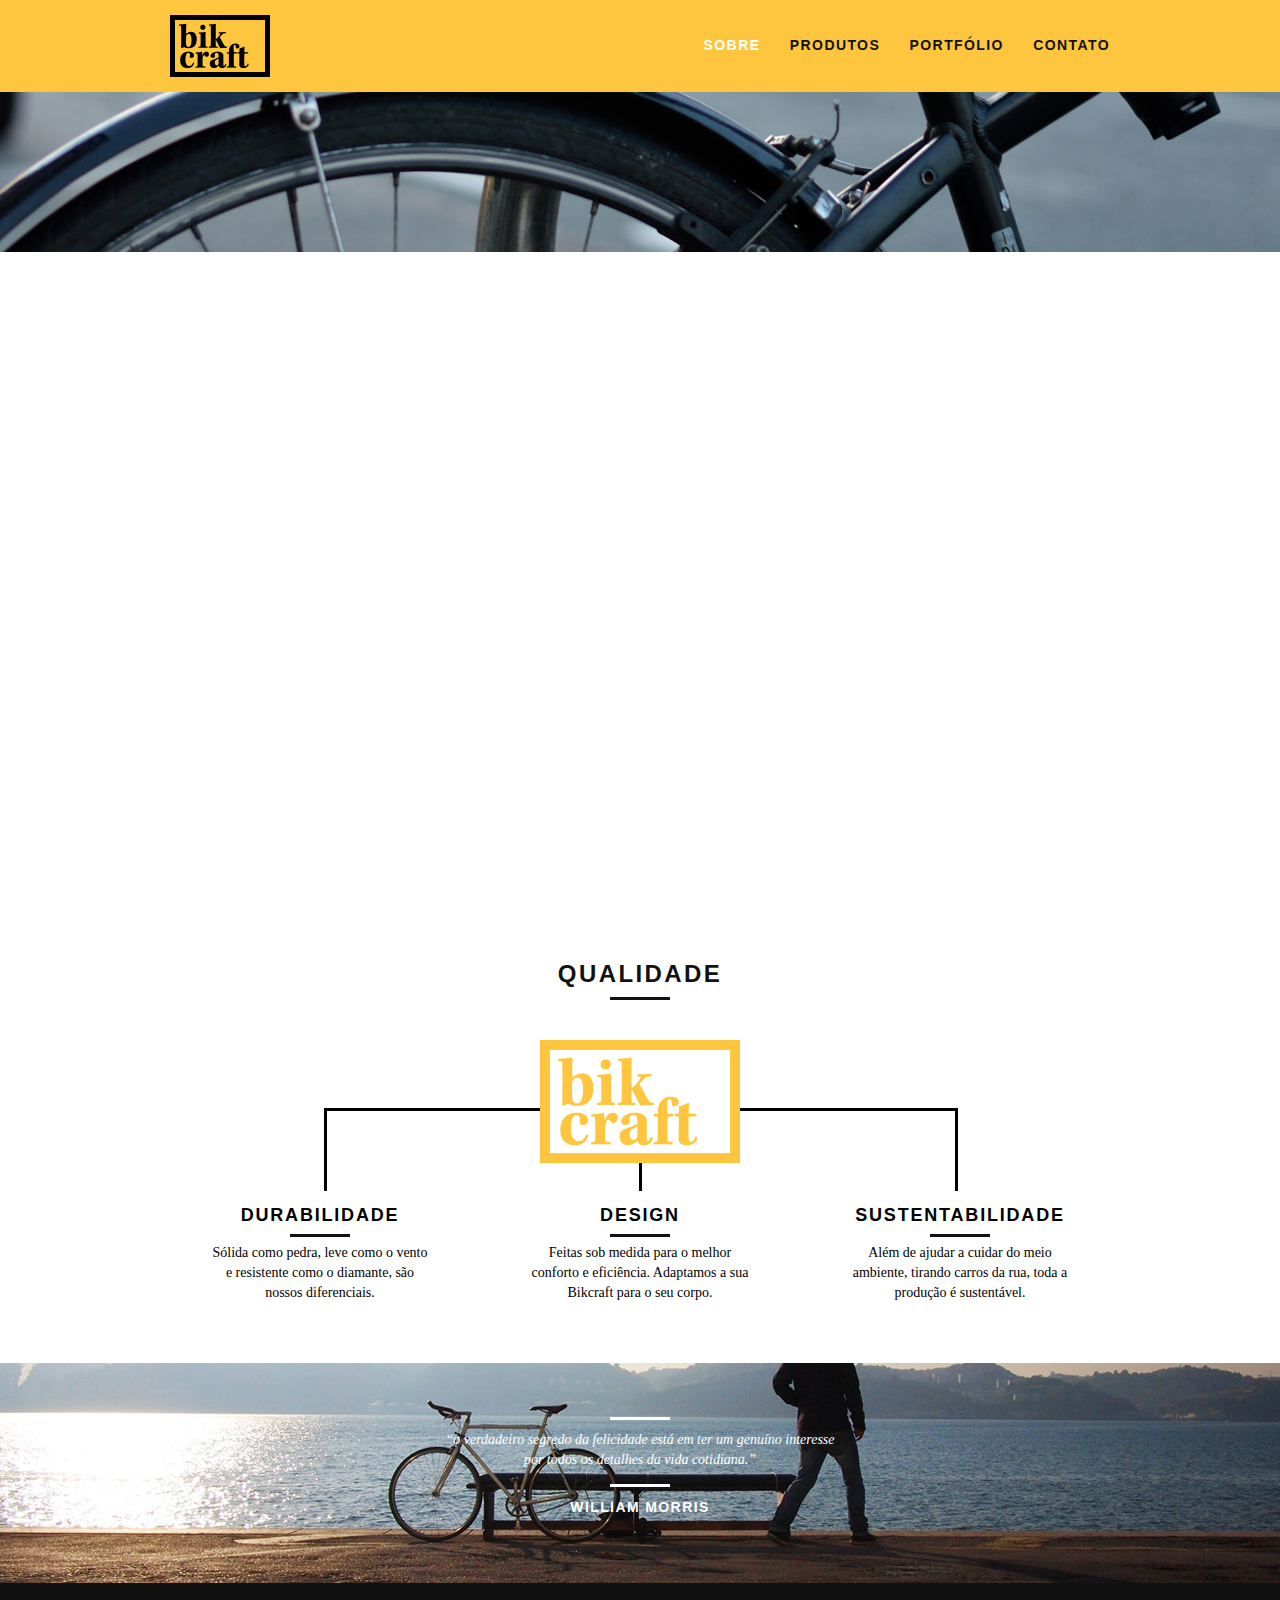
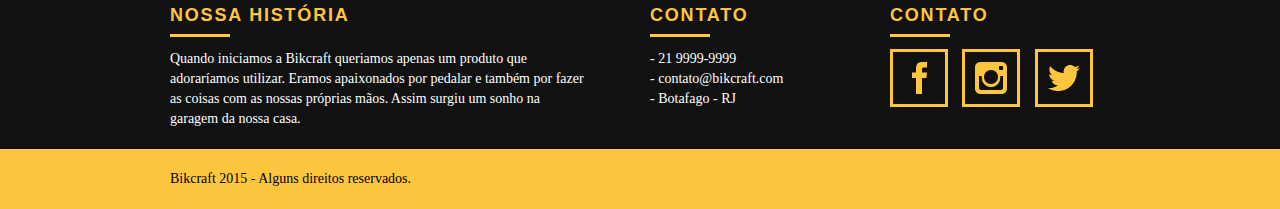
<file: bikcraft-inicio/sobre.html>
<!DOCTYPE html>
<html lang="pt-br">
	<head>
		<meta charset="utf-8">
		<title>Bikcraft - Saiba mais sobre a gente</title>
		<meta name="description" content="Compre a sua bicicleta personalizada na Bikcraft. Possuímos modelos Passeio, Retrô e Esporte.">

		<meta property="og:type" content="website"/>
		<meta property="og:title" content="Bikcraft - Saiba mais sobre a gente"/>
		<meta property="og:description" content="Compre a sua bicicleta personalizada na Bikcraft. Possuímos modelos Passeio, Retrô e Esporte."/>
		<meta property="og:url" content="http://bikcraft.com/sobre.html"/>
		<meta property="og:image" content="http://bikcraft.com/img/og-image.png"/>

		<meta name="viewport" content="width=device-width, initial-scale=1">

		<link rel="shortcut icon" href="favicon.ico">


		<link rel="stylesheet" href="css/style.css">
		<script src="js/libs/modernizr.custom.45655.js"></script>
	</head>
	<body>

		<header class="header">
			<div class="container">
				<a href="index.html" class="grid-4">
					<img src="img/bikcraft.png" alt="Bikcraft">
				</a>
				<nav class="grid-12 header_menu">
					<ul>
						<li><a href="sobre.html" class="menu_ativo">Sobre</a></li>
						<li><a href="produtos.html">Produtos</a></li>
						<li><a href="portfolio.html">Portfólio</a></li>
						<li><a href="contato.html">Contato</a></li>
					</ul>
				</nav>
			</div>
		</header>

		<section class="introducao-interna interna_sobre">
			<div class="container">
				<h1>Sobre</h1>
				<p>conheça mais sobre a bikcraft</p>
			</div>
		</section>

		<section class="missao_sobre container animar-interno">
			<div class="grid-10">
				<h2 class="subtitulo-interno">História, Missão e Visão</h2>
				<p>Quando iniciamos a Bikcraft queriamos apenas um produto que adoraríamos utilizar. Eramos apaixonados por pedalar e também por fazer as coisas com as nossas próprias mãos. Assim surgiu um sonho na garagem da nossa casa.</p>
				<p>Conheça os nossos produtos, pergunte para os nossos clientes e descubra a maravilha de ter uma Bikcraft na sua casa.</p>
			</div>
			<div class="grid-6">
				<h2 class="subtitulo-interno">Valores</h2>
				<ul>
					<li>- Qualidade no processo com</li>
					<li>- Foco no cliente sem perder a</li>
					<li>- Diversão, preservando a</li>
					<li>- Natureza com sustentabilidade</li>
				</ul>
			</div>

			<div class="grid-16 foto-equipe">
				<img src="img/equipe-bikcraft.jpg" alt="Equipe Bikcraft">
			</div>

		</section>

		<section class="qualidade container">
			<h2 class="subtitulo">Qualidade</h2>
			<img src="img/bikcraft-qualidade.png" alt="Bikcraft">
			<ul class="qualidade_lista">
				<li class="grid-1-3">
					<h3>Durabilidade</h3>
					<p>Sólida como pedra, leve como o vento e resistente como o diamante, são nossos diferenciais.</p>
				</li>
				<li class="grid-1-3">
					<h3>Design</h3>
					<p>Feitas sob medida para o melhor conforto e eficiência. Adaptamos a sua Bikcraft para o seu corpo.</p>
				</li>
				<li class="grid-1-3">
					<h3>Sustentabilidade</h3>
					<p>Além de ajudar a cuidar do meio ambiente, tirando carros da rua, toda a produção é sustentável.</p>
				</li>
			</ul>
		</section>

		<div class="quebra">
			<blockquote class="quote-externo container">
				<p>“o verdadeiro segredo da felicidade está em ter um genuíno interesse por todos os detalhes da vida cotidiana.”</p>
				<cite>WILLIAM MORRIS</cite>
			</blockquote>
		</div>

		<footer>
			<div class="footer">
				<div class="container">

					<div class="grid-8 footer_historia">
						<h3>Nossa História</h3>
						<p>Quando iniciamos a Bikcraft queriamos apenas um produto que adoraríamos utilizar. Eramos apaixonados por pedalar e também por fazer as coisas com as nossas próprias mãos. Assim surgiu um sonho na garagem da nossa casa.</p>
					</div>

					<div class="grid-4 footer_contato">
						<h3>Contato</h3>
						<ul>
							<li>- 21 9999-9999</li>
							<li>- contato@bikcraft.com</li>
							<li>- Botafago - RJ</li>
						</ul>
					</div>

					<div class="grid-4 footer_redes">
						<h3>Contato</h3>
						<ul>
							<li><a href="http://facebook.com" target="_blank"><img src="img/redes-sociais/facebook.png" alt="Facebook Bikcraft"></a></li>
							<li><a href="http://instagram.com" target="_blank"><img src="img/redes-sociais/instagram.png" alt="Instagram Bikcraft"></a></li>
							<li><a href="http://twitter.com" target="_blank"><img src="img/redes-sociais/twitter.png" alt="Twitter Bikcraft"></a></li>
						</ul>
					</div>

				</div>
			</div>

			<div class="copy">
				<div class="container">
					<p class="grid-16">Bikcraft 2015 - Alguns direitos reservados.</p>
				</div>
			</div>
		</footer>

	<!-- JavaScript -->
	<script src="//ajax.googleapis.com/ajax/libs/jquery/1.11.2/jquery.min.js"></script>
	<script>window.jQuery || document.write('<script src="js/libs/jquery-1.11.2.min.js"><\/script>')</script>
	<script src="js/plugins.js"></script>
	<script src="js/main.js"></script>
	<!-- JavaScript -->

	</body>
</html>
</file>
<file: css/style.css>
p {
  font-size: 20px;
  padding: 20px;
}

p {
  color: blue;
  background: orange;
}

p {
  color: blue;
  background: gray;
}

a {
  color: white;
  background: #8844EE;
  text-decoration: none;
}

a:hover {
  background: #c4a2f7;
}

div {
  box-shadow: 5px 5px 5px 0 #000;
}

div.active {
  box-shadow: 25px 25px 25px 0 #666;
}

div {
  font-size: 1.5em;
}

@media (max-width: 600px) {
  div {
    font-size: 1.2em;
  }
}

h1 {
  color: blue;
  font-size: 4em;
  font-weight: bold;
  font-family: monospace;
  line-height: 1;
  box-shadow: 10px 10px 0 0 rgba(0, 0, 0, 0.5), 15px 15px 0 0 rgba(0, 0, 0, 0.5), 20px 10px 0 0 rgba(0, 0, 0, 0.5);
  -moz-box-shadow: 10px 10px 0 0 rgba(0, 0, 0, 0.5), 15px 15px 0 0 rgba(0, 0, 0, 0.5), 20px 10px 0 0 rgba(0, 0, 0, 0.5);
  -webkit-box-shadow: 10px 10px 0 0 rgba(0, 0, 0, 0.5), 15px 15px 0 0 rgba(0, 0, 0, 0.5), 20px 10px 0 0 rgba(0, 0, 0, 0.5);
}

h1::after {
  content: '';
  display: block;
  width: 100px;
  height: 4px;
  background: #84E;
}

@media (max-width: 600px) {
  h1 {
    color: pink;
  }
}

div {
  background: #999;
  height: 200px;
  width: 200px;
  box-sizing: border-box;
  -moz-box-sizing: border-box;
  -webkit-box-sizing: border-box;
}

div a {
  color: pink;
  background: blue;
  font-family: monospace;
}

ul {
  text-align: center;
}

ul li {
  display: inline-block;
  list-style: none;
}

ul li a {
  display: block;
  padding: 20px;
  text-decoration: none;
  background: blue;
  color: white;
}

ul li a:hover {
  background: pink;
}
</file>
<file: Le Scone/css/style.css>
html, body, div, span, applet, object, iframe,
h1, h2, h3, h4, h5, h6, p, blockquote, pre,
a, abbr, acronym, address, big, cite, code,
del, dfn, em, img, ins, kbd, q, s, samp,
small, strike, strong, sub, sup, tt, var,
b, u, i, center,
dl, dt, dd, ol, ul, li,
fieldset, form, label, legend,
table, caption, tbody, tfoot, thead, tr, th, td,
article, aside, canvas, details, embed,
figure, figcaption, footer, header, hgroup,
menu, nav, output, ruby, section, summary,
time, mark, audio, video {
  margin: 0;
  padding: 0;
  border: 0;
  font-size: 100%;
  font: inherit;
  vertical-align: baseline;
}

/* HTML5 display-role reset for older browsers */
article, aside, details, figcaption, figure,
footer, header, hgroup, menu, nav, section {
  display: block;
}

body {
  line-height: 1;
}

ol, ul {
  list-style: none;
}

blockquote, q {
  quotes: none;
}

blockquote:before, blockquote:after,
q:before, q:after {
  content: '';
  content: none;
}

table {
  border-collapse: collapse;
  border-spacing: 0;
}

*, *::after, *::before {
  box-sizing: border-box;
}

div {
  width: calc(50% - 20px);
}

.grid-1 {
  width: calc(8.33333% - 20px);
}

.grid-2 {
  width: calc(16.66667% - 20px);
}

.grid-3 {
  width: calc(25% - 20px);
}

.grid-4 {
  width: calc(33.33333% - 20px);
}

.grid-5 {
  width: calc(41.66667% - 20px);
}

.grid-6 {
  width: calc(50% - 20px);
}

.grid-7 {
  width: calc(58.33333% - 20px);
}

.grid-8 {
  width: calc(66.66667% - 20px);
}

.grid-9 {
  width: calc(75% - 20px);
}

.grid-10 {
  width: calc(83.33333% - 20px);
}

.grid-11 {
  width: calc(91.66667% - 20px);
}

.grid-12 {
  width: calc(100% - 20px);
}

[class^="grid-"] {
  float: left;
  min-height: 1px;
  margin-left: 10px;
  margin-right: 10px;
}

@media screen and (max-width: 760px -1) {
  [class^="grid-"] {
    width: 100%;
    float: none;
    margin-left: 0px;
    margin-right: 0px;
  }
}

.offset-1 {
  margin-left: calc(8.33333% + 10px);
}

.offset-2 {
  margin-left: calc(16.66667% + 10px);
}

.offset-3 {
  margin-left: calc(25% + 10px);
}

.offset-4 {
  margin-left: calc(33.33333% + 10px);
}

.offset-5 {
  margin-left: calc(41.66667% + 10px);
}

.offset-6 {
  margin-left: calc(50% + 10px);
}

.offset-7 {
  margin-left: calc(58.33333% + 10px);
}

.offset-8 {
  margin-left: calc(66.66667% + 10px);
}

.offset-9 {
  margin-left: calc(75% + 10px);
}

.offset-10 {
  margin-left: calc(83.33333% + 10px);
}

.offset-11 {
  margin-left: calc(91.66667% + 10px);
}

.offset-12 {
  margin-left: calc(100% + 10px);
}

@media screen and (max-width: 760px -1) {
  .offset-1, .offset-2, .offset-3, .offset-4, .offset-5, .offset-6, .offset-7, .offset-8, .offset-9, .offset-10, .offset-11, .offset-12 {
    margin-left: 0px;
  }
}

.container {
  max-width: 1200px;
  margin: 0px auto;
  position: relative;
}

@media screen and (min-width: 760px) and (max-width: 1200px -1) {
  .container {
    max-width: 760px;
  }
}

@media screen and (max-width: 760px -1) {
  .container {
    max-width: 480px;
    padding-left: 10px;
    padding-right: 10px;
  }
}

.container::after, .container::before {
  content: '';
  display: table;
  clear: both;
}

.row {
  position: relative;
  margin-left: -10px;
  margin-right: -10px;
}

@media screen and (max-width: 760px -1) {
  .row {
    margin-left: 0px;
    margin-right: 0px;
  }
}

.row::after, .row::before {
  content: '';
  display: table;
  clear: both;
}

body {
  background: #edece4;
  border: 10px solid #cbc6b9;
  color: #2a2426;
}

@media screen and (max-width: 760px -1) {
  body {
    boder: none;
  }
}
</file>
<file: bikcraft-inicio/css/style.css>
@charset "UTF-8";
/* ==========================================================================
   Reset
   ========================================================================== */
/**
 * Remove anchor text-decoration
 */
a {
  text-decoration: none;
}

/**
 * Remove list-style
 */
ol, ul {
  list-style: none;
}

html, body, div, span, iframe, h1, h2, h3, h4, h5, h6, p, blockquote, a, em, img, dl, dt, dd, ol, ul, li, fieldset, form, label, legend, article, footer, header, nav, section, main {
  margin: 0;
  padding: 0;
  border: 0;
  vertical-align: baseline;
}

h1, h2, h3, h4, h5, h6, p, a, ul {
  font-size: 1em;
  font-weight: normal;
}

/*! normalize.css v3.0.2 | MIT License | git.io/normalize */
/**
 * 1. Set default font family to sans-serif.
 * 2. Prevent iOS text size adjust after orientation change, without disabling
 *    user zoom.
 */
html {
  font-family: sans-serif;
  /* 1 */
  -ms-text-size-adjust: 100%;
  /* 2 */
  -webkit-text-size-adjust: 100%;
  /* 2 */
}

/**
 * Remove default margin.
 */
body {
  margin: 0;
}

/* HTML5 display definitions
   ========================================================================== */
/**
 * Correct `block` display not defined for any HTML5 element in IE 8/9.
 * Correct `block` display not defined for `details` or `summary` in IE 10/11
 * and Firefox.
 * Correct `block` display not defined for `main` in IE 11.
 */
article,
aside,
details,
figcaption,
figure,
footer,
header,
hgroup,
main,
menu,
nav,
section,
summary {
  display: block;
}

/**
 * 1. Correct `inline-block` display not defined in IE 8/9.
 * 2. Normalize vertical alignment of `progress` in Chrome, Firefox, and Opera.
 */
audio,
canvas,
progress,
video {
  display: inline-block;
  /* 1 */
  vertical-align: baseline;
  /* 2 */
}

/**
 * Prevent modern browsers from displaying `audio` without controls.
 * Remove excess height in iOS 5 devices.
 */
audio:not([controls]) {
  display: none;
  height: 0;
}

/**
 * Address `[hidden]` styling not present in IE 8/9/10.
 * Hide the `template` element in IE 8/9/11, Safari, and Firefox < 22.
 */
[hidden],
template {
  display: none;
}

/* Links
   ========================================================================== */
/**
 * Remove the gray background color from active links in IE 10.
 */
a {
  background-color: transparent;
}

/**
 * Improve readability when focused and also mouse hovered in all browsers.
 */
a:active,
a:hover {
  outline: 0;
}

/* Text-level semantics
   ========================================================================== */
/**
 * Address styling not present in IE 8/9/10/11, Safari, and Chrome.
 */
abbr[title] {
  border-bottom: 1px dotted;
}

/**
 * Address style set to `bolder` in Firefox 4+, Safari, and Chrome.
 */
b,
strong {
  font-weight: bold;
}

/**
 * Address styling not present in Safari and Chrome.
 */
dfn {
  font-style: italic;
}

/**
 * Address variable `h1` font-size and margin within `section` and `article`
 * contexts in Firefox 4+, Safari, and Chrome.
 */
h1 {
  font-size: 2em;
  margin: 0.67em 0;
}

/**
 * Address styling not present in IE 8/9.
 */
mark {
  background: #ff0;
  color: #111;
}

/**
 * Address inconsistent and variable font size in all browsers.
 */
small {
  font-size: 80%;
}

/**
 * Prevent `sub` and `sup` affecting `line-height` in all browsers.
 */
sub,
sup {
  font-size: 75%;
  line-height: 0;
  position: relative;
  vertical-align: baseline;
}

sup {
  top: -0.5em;
}

sub {
  bottom: -0.25em;
}

/* Embedded content
   ========================================================================== */
/**
 * Remove border when inside `a` element in IE 8/9/10.
 */
img {
  border: 0;
}

/**
 * Correct overflow not hidden in IE 9/10/11.
 */
svg:not(:root) {
  overflow: hidden;
}

/* Grouping content
   ========================================================================== */
/**
 * Address margin not present in IE 8/9 and Safari.
 */
figure {
  margin: 1em 40px;
}

/**
 * Address differences between Firefox and other browsers.
 */
hr {
  -moz-box-sizing: content-box;
  box-sizing: content-box;
  height: 0;
}

/**
 * Contain overflow in all browsers.
 */
pre {
  overflow: auto;
}

/**
 * Address odd `em`-unit font size rendering in all browsers.
 */
code,
kbd,
pre,
samp {
  font-family: monospace, monospace;
  font-size: 1em;
}

/* Forms
   ========================================================================== */
/**
 * Known limitation: by default, Chrome and Safari on OS X allow very limited
 * styling of `select`, unless a `border` property is set.
 */
/**
 * 1. Correct color not being inherited.
 *    Known issue: affects color of disabled elements.
 * 2. Correct font properties not being inherited.
 * 3. Address margins set differently in Firefox 4+, Safari, and Chrome.
 */
button,
input,
optgroup,
select,
textarea {
  color: inherit;
  /* 1 */
  font: inherit;
  /* 2 */
  margin: 0;
  /* 3 */
}

/**
 * Address `overflow` set to `hidden` in IE 8/9/10/11.
 */
button {
  overflow: visible;
}

/**
 * Address inconsistent `text-transform` inheritance for `button` and `select`.
 * All other form control elements do not inherit `text-transform` values.
 * Correct `button` style inheritance in Firefox, IE 8/9/10/11, and Opera.
 * Correct `select` style inheritance in Firefox.
 */
button,
select {
  text-transform: none;
}

/**
 * 1. Avoid the WebKit bug in Android 4.0.* where (2) destroys native `audio`
 *    and `video` controls.
 * 2. Correct inability to style clickable `input` types in iOS.
 * 3. Improve usability and consistency of cursor style between image-type
 *    `input` and others.
 */
button,
html input[type="button"],
input[type="reset"],
input[type="submit"] {
  -webkit-appearance: button;
  /* 2 */
  cursor: pointer;
  /* 3 */
}

/**
 * Re-set default cursor for disabled elements.
 */
button[disabled],
html input[disabled] {
  cursor: default;
}

/**
 * Remove inner padding and border in Firefox 4+.
 */
button::-moz-focus-inner,
input::-moz-focus-inner {
  border: 0;
  padding: 0;
}

/**
 * Address Firefox 4+ setting `line-height` on `input` using `!important` in
 * the UA stylesheet.
 */
input {
  line-height: normal;
}

/**
 * It's recommended that you don't attempt to style these elements.
 * Firefox's implementation doesn't respect box-sizing, padding, or width.
 *
 * 1. Address box sizing set to `content-box` in IE 8/9/10.
 * 2. Remove excess padding in IE 8/9/10.
 */
input[type="checkbox"],
input[type="radio"] {
  box-sizing: border-box;
  /* 1 */
  padding: 0;
  /* 2 */
}

/**
 * Fix the cursor style for Chrome's increment/decrement buttons. For certain
 * `font-size` values of the `input`, it causes the cursor style of the
 * decrement button to change from `default` to `text`.
 */
input[type="number"]::-webkit-inner-spin-button,
input[type="number"]::-webkit-outer-spin-button {
  height: auto;
}

/**
 * 1. Address `appearance` set to `searchfield` in Safari and Chrome.
 * 2. Address `box-sizing` set to `border-box` in Safari and Chrome
 *    (include `-moz` to future-proof).
 */
input[type="search"] {
  -webkit-appearance: textfield;
  /* 1 */
  -moz-box-sizing: content-box;
  -webkit-box-sizing: content-box;
  /* 2 */
  box-sizing: content-box;
}

/**
 * Remove inner padding and search cancel button in Safari and Chrome on OS X.
 * Safari (but not Chrome) clips the cancel button when the search input has
 * padding (and `textfield` appearance).
 */
input[type="search"]::-webkit-search-cancel-button,
input[type="search"]::-webkit-search-decoration {
  -webkit-appearance: none;
}

/**
 * Define consistent border, margin, and padding.
 */
fieldset {
  border: 1px solid #c0c0c0;
  margin: 0 2px;
  padding: 0.35em 0.625em 0.75em;
}

/**
 * 1. Correct `color` not being inherited in IE 8/9/10/11.
 * 2. Remove padding so people aren't caught out if they zero out fieldsets.
 */
legend {
  border: 0;
  /* 1 */
  padding: 0;
  /* 2 */
}

/**
 * Remove default vertical scrollbar in IE 8/9/10/11.
 */
textarea {
  overflow: auto;
}

/**
 * Don't inherit the `font-weight` (applied by a rule above).
 * NOTE: the default cannot safely be changed in Chrome and Safari on OS X.
 */
optgroup {
  font-weight: bold;
}

/* Tables
   ========================================================================== */
/**
 * Remove most spacing between table cells.
 */
table {
  border-collapse: collapse;
  border-spacing: 0;
}

td,
th {
  padding: 0;
}

*, *:before, *:after {
  -webkit-box-sizing: border-box;
  -moz-box-sizing: border-box;
  box-sizing: border-box;
}

.grid-1, .grid-2, .grid-3, .grid-4, .grid-5, .grid-6, .grid-7, .grid-8, .grid-9, .grid-10, .grid-11, .grid-12, .grid-13, .grid-14, .grid-15, .grid-16, .grid-1-3 {
  float: left;
  margin-left: 10px;
  margin-right: 10px;
}

.grid-1 {
  width: 40px;
}

.grid-2 {
  width: 100px;
}

.grid-3 {
  width: 160px;
}

.grid-4 {
  width: 220px;
}

.grid-5 {
  width: 280px;
}

.grid-6 {
  width: 340px;
}

.grid-7 {
  width: 400px;
}

.grid-8 {
  width: 460px;
}

.grid-9 {
  width: 520px;
}

.grid-10 {
  width: 580px;
}

.grid-11 {
  width: 640px;
}

.grid-12 {
  width: 700px;
}

.grid-13 {
  width: 760px;
}

.grid-14 {
  width: 820px;
}

.grid-15 {
  width: 880px;
}

.grid-16 {
  width: 940px;
}

.grid-1-3 {
  width: 300px;
}

.container {
  width: 960px;
  margin: 0 auto;
  padding: 0px;
  position: relative;
}

.container:after, .container:before {
  content: " ";
  display: table;
}

.container:after {
  clear: both;
}

@media only screen and (min-width: 768px) and (max-width: 959px) {
  .grid-1 {
    width: 28px;
  }
  .grid-2 {
    width: 76px;
  }
  .grid-3 {
    width: 124px;
  }
  .grid-4 {
    width: 172px;
  }
  .grid-5 {
    width: 220px;
  }
  .grid-6 {
    width: 268px;
  }
  .grid-7 {
    width: 316px;
  }
  .grid-8 {
    width: 364px;
  }
  .grid-9 {
    width: 412px;
  }
  .grid-10 {
    width: 460px;
  }
  .grid-11 {
    width: 508px;
  }
  .grid-12 {
    width: 556px;
  }
  .grid-13 {
    width: 604px;
  }
  .grid-14 {
    width: 652px;
  }
  .grid-15 {
    width: 700px;
  }
  .grid-16 {
    width: 748px;
  }
  .grid-1-3 {
    width: 236px;
  }
  .container {
    width: 768px;
  }
}

@media only screen and (max-width: 767px) {
  .container {
    width: 300px;
  }
  .grid-1, .grid-2, .grid-3, .grid-4, .grid-5, .grid-6, .grid-7, .grid-8, .grid-9, .grid-10, .grid-11, .grid-12, .grid-13, .grid-14, .grid-15, .grid-16, .grid-1-3 {
    width: 300px;
    margin: 0 0 20px 0;
    float: none;
  }
}

/* Estilos Gerais */
body {
  font-family: Arial, Helvetica, sans-serif;
}

p {
  font-family: Georgia, 'Times New Roman', Times, serif;
  font-size: 14px;
  line-height: 20px;
}

img {
  display: block;
  max-width: 100%;
}

.formphp label.nao-aparece, .formphp input.nao-aparece {
  display: none !important;
}

#form-erro span, #form-send span {
  font-size: 18px;
  line-height: 25px;
  margin-bottom: 10px;
  display: block;
}

#form-send {
  color: #31aa39;
}

#form-erro {
  color: #f64540;
}

.btn {
  border: 3px solid #fec63e;
  padding: 10px 30px;
  color: #fec63e;
  font-size: 14px;
  line-height: 20px;
  text-transform: uppercase;
  font-weight: bold;
  letter-spacing: .1em;
  transition: all .5s ease;
}

.btn:hover {
  color: #fff;
  border-color: #fff;
}

.btn.btn-preto:hover {
  color: #111;
  border-color: #111;
}

.subtitulo {
  font-size: 24px;
  line-height: 30px;
  font-weight: bold;
  letter-spacing: .1em;
  color: #111;
  text-transform: uppercase;
  text-align: center;
  margin-bottom: 40px;
}

.subtitulo:after {
  content: "";
  display: block;
  width: 60px;
  height: 3px;
  background: #111;
  margin: 8px auto;
}

.subtitulo-interno {
  font-size: 24px;
  line-height: 30px;
  font-weight: bold;
  letter-spacing: .1em;
  color: #111;
  text-transform: uppercase;
  margin-bottom: 20px;
}

.subtitulo-interno:after {
  content: "";
  display: block;
  width: 60px;
  height: 3px;
  background: #111;
  margin: 8px 0;
}

/* Header */
.header {
  position: fixed;
  top: 0;
  width: 100%;
  background: #fec63e;
  /* Amarelo */
  padding: 15px 0;
  z-index: 10;
}

.header_menu {
  text-align: right;
}

.header_menu ul li {
  display: inline-block;
  margin-left: 25px;
  margin-top: 20px;
}

.header_menu ul li a {
  color: #111;
  font-weight: bold;
  text-transform: uppercase;
  letter-spacing: .1em;
  font-size: 14px;
  line-height: 20px;
  padding: 10px 0;
  transition: all .3s ease;
}

.header_menu ul li a:hover {
  color: #fff;
}

.header_menu ul li a.menu_ativo {
  color: #fff;
}

/* Introdução */
.introducao {
  width: 100%;
  height: 380px;
  background: url("../img/bg.jpg") no-repeat center;
  background-size: cover;
  margin-top: 92px;
  text-align: center;
  padding-top: 80px;
}

.introducao h1 {
  font-size: 48px;
  color: #fff;
  font-weight: bold;
  text-transform: uppercase;
}

.quote-externo {
  max-width: 320px;
  margin: 0 auto;
  margin-bottom: 40px;
  color: #fff;
}

.quote-externo p {
  font-style: italic;
}

.quote-externo p:before, .quote-externo p:after {
  content: "";
  display: block;
  width: 60px;
  height: 3px;
  background: #fff;
  margin: 14px auto 10px auto;
}

.quote-externo cite {
  font-style: normal;
  font-weight: bold;
  font-size: 14px;
  line-height: 20px;
  letter-spacing: .1em;
}

/*Introducao Interna*/
.introducao-interna {
  width: 100%;
  margin-top: 92px;
  height: 160px;
  text-align: center;
  color: #fff;
  padding-top: 30px;
}

.introducao-interna h1 {
  font-size: 36px;
  font-weight: bold;
  text-transform: uppercase;
}

.introducao-interna h1:after {
  content: "";
  display: block;
  width: 60px;
  height: 3px;
  background: #fff;
  margin: 6px auto 10px auto;
}

/*Produtos*/
.produtos {
  padding: 60px 0;
}

.produtos_lista li {
  background: #fec63e;
  text-align: center;
}

.produtos_lista li img {
  margin: 0 auto;
}

.produtos_lista li h3 {
  font-weight: bold;
  font-size: 18px;
  line-height: 25px;
  text-transform: uppercase;
  letter-spacing: .1em;
  margin-top: 20px;
}

.produtos_lista li h3:after {
  content: "";
  display: block;
  width: 60px;
  height: 3px;
  background: #111;
  margin: 2px auto;
}

.produtos_lista li p {
  padding: 10px 20px 20px 20px;
}

.produtos_icone {
  background: #111;
  padding: 20px;
}

.call {
  padding-top: 40px;
  text-align: center;
  clear: both;
}

.call p {
  margin-bottom: 20px;
}

/*Portfólio*/
.portfolio {
  width: 100%;
  background: #111;
  padding: 40px 0;
}

.portfolio .subtitulo {
  color: #fec63e;
}

.portfolio .subtitulo:after {
  background: #fec63e;
}

.portfolio_lista div:last-of-type {
  margin-top: 20px;
}

.portfolio .call p {
  color: #fff;
}

/*Qualidade*/
.qualidade {
  padding: 60px 0;
}

.qualidade:after {
  content: "";
  width: 634px;
  height: 83px;
  display: block;
  background: url("../img/linhas.png") no-repeat center;
  position: absolute;
  top: 209px;
  right: 162px;
  z-index: -1;
}

.qualidade img {
  margin: 0 auto;
}

.qualidade_lista {
  padding-top: 20px;
  overflow: auto;
  /* clear-fix */
}

.qualidade_lista li {
  text-align: center;
  padding: 0 40px;
}

.qualidade_lista li h3 {
  font-weight: bold;
  font-size: 18px;
  line-height: 25px;
  text-transform: uppercase;
  letter-spacing: .1em;
  margin-top: 20px;
}

.qualidade_lista li h3:after {
  content: "";
  display: block;
  width: 60px;
  height: 3px;
  background: #111;
  margin: 6px auto;
}

/*Quebra*/
.quebra {
  width: 100%;
  height: 220px;
  background: url("../img/bg-footer.jpg") no-repeat center;
  background-size: cover;
  text-align: center;
  padding-top: 40px;
}

.quebra .quote-externo {
  max-width: 400px;
}

/*Footer*/
.footer {
  width: 100%;
  background: #111;
  color: #fff;
  padding: 20px 0;
}

.footer h3 {
  font-size: 18px;
  line-height: 25px;
  color: #fec63e;
  text-transform: uppercase;
  letter-spacing: .1em;
  font-weight: bold;
}

.footer h3:after {
  content: "";
  display: block;
  width: 60px;
  height: 3px;
  background: #fec63e;
  margin: 6px 0 12px 0;
}

.footer_historia {
  padding-right: 40px;
}

.footer_contato ul li {
  font-family: Georgia, 'Times New Roman', Times, serif;
  font-size: 14px;
  line-height: 20px;
}

.footer_redes ul li {
  display: inline-block;
  margin-right: 10px;
}

.footer_redes ul li a {
  border: 3px solid #fec63e;
  display: block;
  padding: 10px;
  transition: all .5s ease;
}

.footer_redes ul li a:hover {
  border-color: #fff;
}

.copy {
  width: 100%;
  background: #fec63e;
  padding: 20px 0;
}

/*Animações*/
.js .introducao h1, .js .introducao blockquote, .js .introducao .btn, .js .animar, .js .animar-interno, .js .introducao-interna h1, .js .introducao-interna p {
  opacity: 0;
}

.animated {
  -webkit-animation-duration: 1s;
  animation-duration: 1s;
  -webkit-animation-fill-mode: both;
  animation-fill-mode: both;
}

@-webkit-keyframes fadeInDown {
  0% {
    opacity: 0;
    -webkit-transform: translate3d(0, -20px, 0);
    transform: translate3d(0, -20px, 0);
  }
  100% {
    opacity: 1;
    -webkit-transform: none;
    transform: none;
  }
}

@keyframes fadeInDown {
  0% {
    opacity: 0;
    -webkit-transform: translate3d(0, -20px, 0);
    transform: translate3d(0, -20px, 0);
  }
  100% {
    opacity: 1;
    -webkit-transform: none;
    transform: none;
  }
}

.fadeInDown {
  -webkit-animation-name: fadeInDown;
  animation-name: fadeInDown;
}

.interna_sobre {
  background: url("../img/bg-sobre.jpg") no-repeat center;
  background-size: cover;
}

.missao_sobre {
  padding-top: 60px;
}

.missao_sobre p {
  font-size: 18px;
  line-height: 25px;
  margin-bottom: 1em;
  padding-right: 60px;
}

.missao_sobre ul li {
  font-family: Georgia, 'Times New Roman', Times, serif;
  font-size: 18px;
  line-height: 25px;
}

.foto-equipe {
  padding-top: 20px;
}

.interna_produtos {
  background: url("../img/bg-produtos.jpg") no-repeat center;
  background-size: cover;
}

.produto_item {
  padding-top: 60px;
}

.produto_item h2 {
  color: #fff;
  font-size: 36px;
  text-transform: uppercase;
  letter-spacing: .1em;
  font-weight: bold;
  position: relative;
  top: -180px;
  text-align: center;
  margin-bottom: -56px;
}

.produto_item h2:after, .produto_item h2:before {
  content: "";
  display: block;
  width: 60px;
  height: 3px;
  background: #fff;
  margin: 6px auto 8px auto;
}

.produto_icone {
  background: #111;
  padding: 70px 0;
}

.produto_icone img {
  margin: 0 auto;
}

.produto_info {
  background: #111;
}

.produto_info p {
  color: #fff;
  font-size: 18px;
  line-height: 25px;
  height: 180px;
  padding: 30px 40px;
}

.produto_info ul li {
  background: #fec63e;
  text-transform: uppercase;
  font-size: 18px;
  line-height: 25px;
  font-weight: bold;
  float: left;
  width: 229px;
  height: 49px;
  text-align: center;
  padding-top: 16px;
}

.produto_info ul li:nth-child(1), .produto_info ul li:nth-child(2) {
  margin-bottom: 2px;
}

.produto_info ul li:nth-child(even) {
  margin-left: 2px;
}

/*Orçamento*/
.orcamento {
  background: #111;
  width: 100%;
  margin-top: 60px;
  padding: 40px 0;
}

.orcamento h2 {
  color: #fec63e;
}

.orcamento h2:after {
  background: #fec63e;
}

.form {
  padding-right: 60px;
}

.form label {
  display: block;
  color: #fff;
  font-family: Georgia, 'Times New Roman', Times, serif;
  font-size: 18px;
  line-height: 25px;
  margin-bottom: 4px;
}

.form input {
  display: block;
  width: 100%;
  border: 4px solid #fec63e;
  background: none;
  color: #fff;
  padding: 7px 10px;
  margin-bottom: 10px;
  outline: none;
  font-family: Georgia, 'Times New Roman', Times, serif;
  font-size: 14px;
  line-height: 20px;
}

.form textarea {
  display: block;
  width: 100%;
  height: 120px;
  border: 4px solid #fec63e;
  background: none;
  color: #fff;
  padding: 7px 10px;
  margin-bottom: 20px;
  outline: none;
  font-family: Georgia, 'Times New Roman', Times, serif;
  font-size: 14px;
  line-height: 20px;
}

.form button {
  padding: 7px 40px;
  background: none;
}

.orcamento_dados {
  color: #fff;
}

.orcamento_dados h3 {
  font-size: 18px;
  line-height: 25px;
  text-transform: uppercase;
  color: #fec63e;
  font-weight: bold;
}

.orcamento_dados span {
  display: block;
  font-family: Georgia, 'Times New Roman', Times, serif;
  font-size: 18px;
  line-height: 25px;
}

.orcamento_dados span:nth-of-type(2) {
  margin-bottom: 40px;
}

.orcamento_dados ul {
  padding-right: 60px;
}

.orcamento_dados ul li {
  font-family: Georgia, 'Times New Roman', Times, serif;
  font-size: 14px;
  line-height: 20px;
  padding: 10px 15px;
}

.orcamento_dados ul li:nth-child(odd) {
  background: #1d1d1d;
}

.orcamento_dados p {
  margin: 8px 0;
}

.interna_portfolio {
  background: url("../img/bg-portfolio.jpg") no-repeat center;
  background-size: cover;
}

.quote_clientes {
  padding: 60px 0;
  max-width: 460px;
  margin: 0 auto;
}

.quote_clientes p {
  text-align: center;
  font-family: Georgia, 'Times New Roman', Times, serif;
  font-size: 18px;
  line-height: 25px;
  font-style: italic;
  margin-bottom: 20px;
}

.quote_clientes cite {
  font-size: 18px;
  line-height: 25px;
  font-weight: bold;
  float: right;
  font-style: normal;
}

/*Plugin de Slide*/
.rslides, .rslides_portfolio {
  position: relative;
  list-style: none;
  overflow: hidden;
  width: 100%;
  padding: 0;
  margin: 0;
}

.rslides li, .rslides_portfolio li {
  -webkit-backface-visibility: hidden;
  position: absolute;
  display: none;
  width: 100%;
  left: 0;
  top: 0;
}

.rslides li:first-child, .rslides_portfolio li:first-child {
  position: relative;
  display: block;
  float: left;
}

.rslides img, .rslides_portfolio img {
  display: block;
  height: auto;
  width: 100%;
  border: 0;
}

.rslides_tabs {
  text-align: center;
  margin-top: 14px;
}

.rslides_tabs li {
  display: inline;
  margin: 0 5px;
}

.rslides_tabs li a {
  display: inline-block;
  width: 12px;
  height: 12px;
  background: #1d1d1d;
  color: #1d1d1d;
  border-radius: 20px;
  overflow: hidden;
  text-indent: -200px;
}

.rslides_tabs li a:hover, .rslides_tabs li.rslides_here a {
  background: #fec63e;
  color: #fec63e;
}

.interna_contato {
  background: url("../img/bg-contato.jpg") no-repeat center;
  background-size: cover;
}

/*Orçamento*/
.contato {
  padding: 40px 0;
}

.contato_form {
  padding-right: 60px;
}

.contato_form label {
  display: block;
  font-family: Georgia, 'Times New Roman', Times, serif;
  font-size: 18px;
  line-height: 25px;
  margin-bottom: 4px;
}

.contato_form input {
  display: block;
  width: 100%;
  border: 4px solid #fec63e;
  background: none;
  padding: 7px 10px;
  margin-bottom: 10px;
  outline: none;
  font-family: Georgia, 'Times New Roman', Times, serif;
  font-size: 14px;
  line-height: 20px;
}

.contato_form textarea {
  display: block;
  width: 100%;
  height: 120px;
  border: 4px solid #fec63e;
  background: none;
  padding: 7px 10px;
  margin-bottom: 20px;
  outline: none;
  font-family: Georgia, 'Times New Roman', Times, serif;
  font-size: 14px;
  line-height: 20px;
}

.contato_form button {
  padding: 7px 40px;
  background: none;
}

.orcamento_dados {
  color: #fff;
}

.contato_dados h3 {
  font-size: 18px;
  line-height: 25px;
  text-transform: uppercase;
  color: #fec63e;
  font-weight: bold;
}

.contato_dados span {
  display: block;
  font-family: Georgia, 'Times New Roman', Times, serif;
}

.contato_dados span:nth-of-type(even) {
  margin-bottom: 30px;
}

.contato_dados ul {
  margin-top: 10px;
}

.contato_dados ul li {
  display: inline-block;
  margin-right: 10px;
}

.contato_dados ul li a {
  border: 3px solid #fec63e;
  display: block;
  padding: 10px;
}

.contato_dados ul li a:hover {
  border-color: #111;
}

.contato_mapa {
  margin-bottom: 60px;
}

/*Estilo para tablets*/
@media only screen and (min-width: 768px) and (max-width: 959px) {
  /*Qualidade Home*/
  .qualidade:after {
    right: 66px;
  }
  .qualidade_lista li {
    padding: 0 10px;
  }
  /*Footer*/
  .footer_redes ul li a {
    border: 3px solid #fec63e;
    display: block;
    padding: 6px;
  }
  .footer_redes ul li a img {
    width: 26px;
    height: 26px;
  }
  /*Produtos*/
  .produto_item h2 {
    top: -150px;
    margin-bottom: -56px;
  }
  .produto_icone {
    padding: 41px 0;
  }
  .produto_info p {
    font-size: 14px;
    line-height: 20px;
    height: 122px;
    padding: 20px 30px;
  }
  .produto_info ul li {
    width: 181px;
    height: 49px;
  }
}

/* Final do estilo para tablets */
/*Estilo para smartphone*/
@media only screen and (max-width: 767px) {
  /*Header*/
  .header {
    position: relative;
    padding-bottom: 0px;
  }
  .header img {
    margin: 0 auto 10px auto;
  }
  .header_menu {
    text-align: center;
  }
  .header_menu ul li {
    margin: 5px;
  }
  .header_menu ul li a {
    border: 4px solid #111;
    width: 136px;
    display: block;
    float: left;
  }
  .header_menu ul li a:hover {
    border-color: #fff;
  }
  .header_menu ul li a.menu_ativo {
    border-color: #fff;
  }
  /*Introducao*/
  .introducao h1 {
    font-size: 36px;
  }
  .introducao {
    margin-top: 0px;
    padding-top: 40px;
    background: url("../img/bg-mobile.jpg") no-repeat center;
    background-size: cover;
  }
  /*Introdução Interna*/
  .introducao-interna {
    margin-top: 0px;
  }
  /*Call*/
  .call {
    padding-top: 10px;
  }
  /*Qualidade Home*/
  .qualidade:after {
    display: none;
  }
  /*Sobre*/
  .missao_sobre p {
    font-size: 14px;
    line-height: 20px;
    padding-right: 0px;
  }
  .missao_sobre ul li {
    font-size: 14px;
    line-height: 20px;
  }
  /*Produtos*/
  .produto_item h2 {
    top: -100px;
    margin-bottom: -68px;
  }
  .produto_icone {
    padding: 41px 0;
  }
  .produto_info p {
    font-size: 14px;
    line-height: 20px;
    height: auto;
    padding: 20px 30px;
  }
  .produto_info ul li {
    width: 149px;
    height: 49px;
    font-size: 14px;
    line-height: 20px;
    padding-top: 14px;
  }
  .form {
    padding-right: 0px;
  }
  .orcamento_dados ul {
    padding-right: 0px;
  }
  /*Contato*/
  .contato_form {
    padding-right: 0px;
    margin-bottom: 40px;
  }
}

/* Final do estilo para smartphone */
</file>
